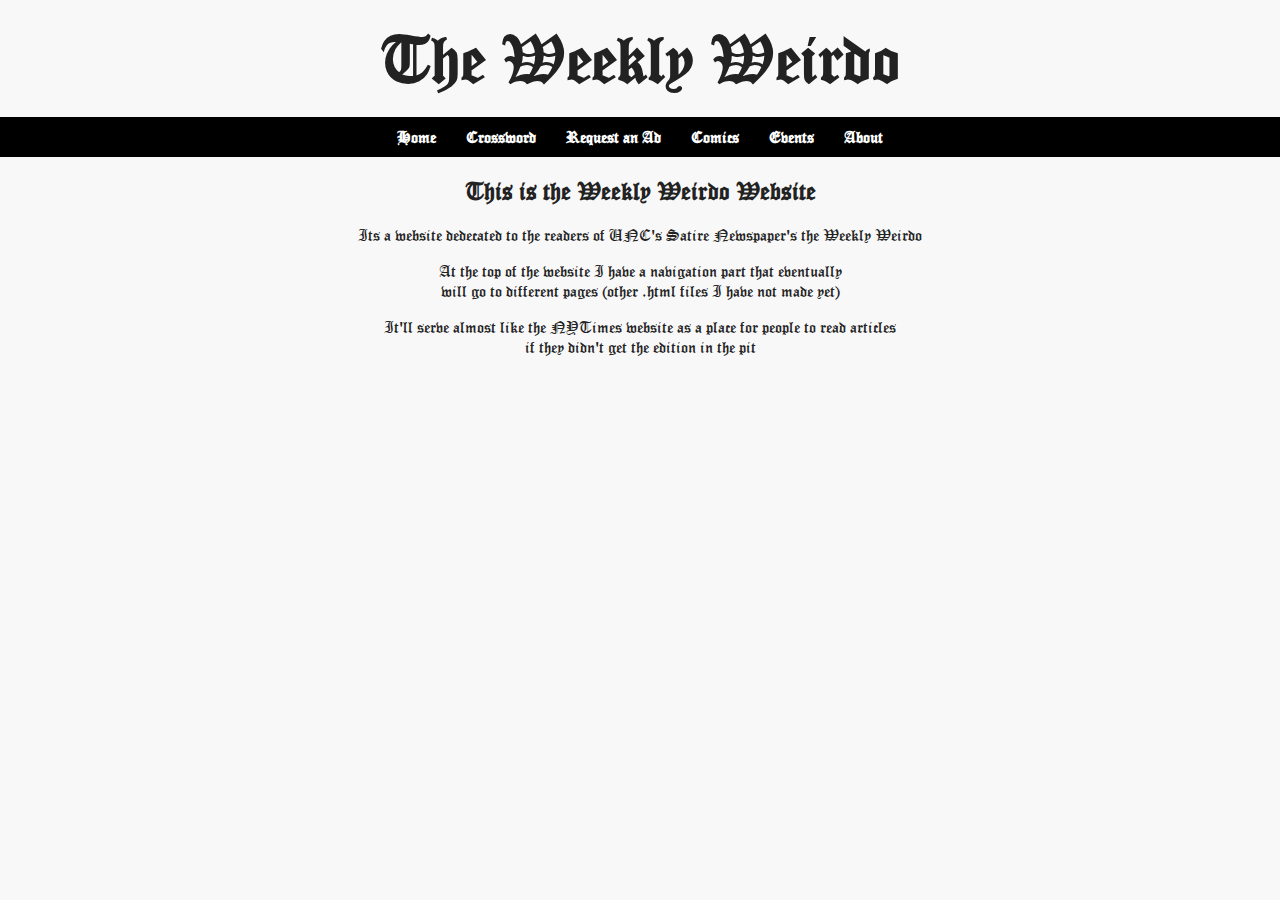
<file: index.html>
<!DOCTYPE html>
<html lang="en">
<head>
<meta charset="UTF-8">
<meta name="viewport" content="width=device-width, initial-scale=1.0">
<title>The Weekly Weirdo</title>
  <link rel="stylesheet" href="style.css">
</head>
<body>

<header>The Weekly Weirdo</header>


<nav>
    <ul>
        <li><a href="index.html">Home</a></li>
        <li><a href="Crossword.html">Crossword</a></li>
        <li><a href="Request.html">Request an Ad</a></li>
        <li><a href="Comics.html">Comics</a></li>
        <li><a href="Events.html">Events</a></li>
        <li><a href="About.html">About</a></li>
    </ul>
</nav>

<h2> This is the Weekly Weirdo Website</h2>
<p> Its a website dedecated to the readers of UNC's Satire Newspaper's the Weekly Weirdo</p>
<p> At the top of the website I have a navigation part that eventually <br> will go to different pages (other .html files I have not made yet)</p>
<p> It'll serve almost like the NYTimes website as a place for people to read articles <br> if they didn't get the edition in the pit</p>
</nav>


</body>
</html>
</file>
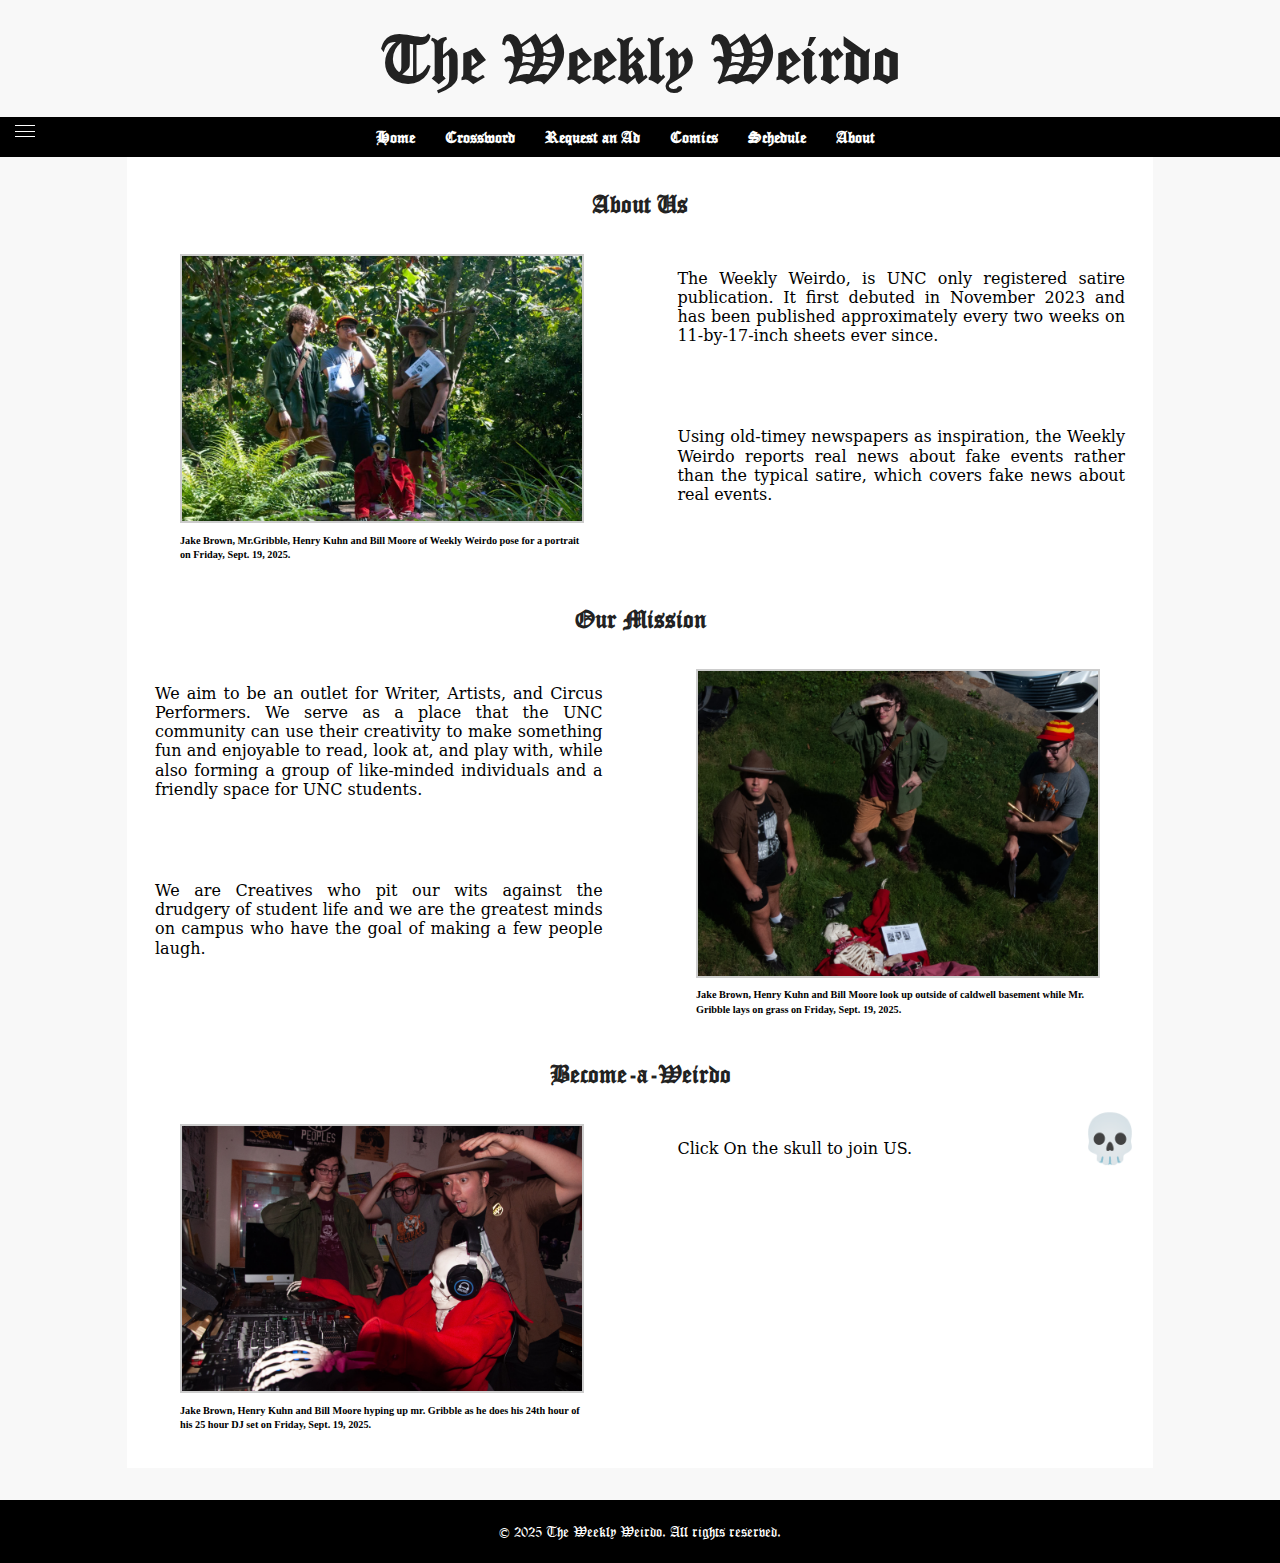
<file: About.html>
<!DOCTYPE html>
<html lang="en">
<head>
<meta charset="UTF-8">
<meta name="viewport" content="width=device-width, initial-scale=1.0">
<title>The Weekly Weirdo</title>
  <link rel="stylesheet" href="style.css">
</head>
<body>

<header>The Weekly Weirdo</header>

<nav>
  <ul>
      <div class="container2" onclick="myFunction(this)">
          <div class="bar1"></div>
          <div class="bar2"></div>
          <div class="bar3"></div>
        </div>
        <script>
          function myFunction(x) {
          x.classList.toggle("change");
          document.getElementById("sideMenu2").classList.toggle("open");
          if (document.getElementById("sideMenu2").classList.toggle("closed")) {
              document.body.style.overflow = 'hidden'; 

           } 
          else {
              document.body.style.overflow = 'auto';
  }
  }
  </script>

      <li><a href="index.html">Home</a></li>
      <li><a href="Crossword.html">Crossword</a></li>
      <li><a href="https://docs.google.com/forms/d/e/1FAIpQLSfTYJj7W2QbF8SId9zNWp8Gpl-v12XVaEs73r4FS7fEeVwH9A/viewform?usp=header">Request an Ad</a></li>
      <li><a href="Comics.html">Comics</a></li>
      <li><a href="Events.html">Schedule</a></li>
      <li><a href="About.html">About</a></li>
      <li> <a href="https://www.instagram.com/weeklyweirdo/?hl=en" class="box"> <img src="instagram1.png" alt="instagram logo" class="instagram"> </a> 
  </ul>
</nav>

<div id="sideMenu2" class="side-menu2">
  <h3> Running Series:</h3>
  <a href="#">Birdworld</a>
  <a href="#"> Running Issue 2</a>
  <a href="#">More</a>
  <h3> Archive of Older <br> issues:</h3>
  <a href="#">Articles</a>
  <a href="#">Comics</a>
  <h3> Weekly Weirdo <br> presents: </h3>
  <a href="#">Audiobooks</a>
  <a href="#">Sound Scapes</a>
  <a href="https://www.youtube.com/@WeeklyWeirdo">Youtube</a>
</div>

<main class="page-grid">
  <section class="About">
    <h2>About Us</h2>
    <div class="About-inner">
      <figure class="about-image">
        <img src="About.jpg" alt="Piedudes Pic">
        <figcaption> <h1>Jake Brown, Mr.Gribble, Henry Kuhn and
          Bill Moore of Weekly Weirdo pose for a 
         portrait on Friday, Sept. 19, 2025. </h1></figcaption>
      </figure>
      <div class="About-text">
        <article>
          <p>The Weekly Weirdo, is UNC only registered satire publication. It  
            first debuted in November 2023 and has been published 
            approximately every two weeks on 11-by-17-inch sheets ever since.</p>
        </article>
        <article>
          <p>Using old-timey newspapers as inspiration, 
            the Weekly Weirdo reports real news about fake events
             rather than the typical satire, which covers fake news about real events. </p>
        </article>
          </div>
         
      </div>
      <h2>Our Mission</h2>
      <div class="OurMission">
        <div class="About-text">
      <article>
          <p> We aim to be an outlet for Writer, Artists, and Circus Performers. 
            We serve as a place that the UNC community can use their creativity to 
            make something fun and enjoyable to read, look at, and play with, while also forming a group of
            like-minded individuals and a friendly space for UNC students.
          </p>
      </article>
      <article>
        <p> We are Creatives who pit our wits against 
          the drudgery of student life and we are the greatest minds on campus 
          who have the goal of making a few people laugh. </p>
    </article>
    </div>
      <figure class="About-image">
        <img src="About2.jpg" alt="Piedudes looking up">
        <figcaption> <h1>Jake Brown, Henry Kuhn and
          Bill Moore look up outside of caldwell basement
          while Mr. Gribble lays on grass on Friday, Sept. 19, 2025. </h1></figcaption>
      </figure>
      </div> 
      <h2>Become-a-Weirdo</h2>
      <div class="Become-a-Weirdo">
        <figure class="About-image">
          <img src="About3.jpg" alt="Piedudes looking up">
          <figcaption> <h1>Jake Brown, Henry Kuhn and
            Bill Moore hyping up mr. Gribble as he does his
            24th hour of his 25 hour DJ set on Friday, Sept. 19, 2025. </h1></figcaption>
        </figure>
        <article>
          <p>Click On the skull to join US. </p>
      </article>
      <div class="image-container">
          
        <a href="https://docs.google.com/forms/d/e/1FAIpQLSfihKAyZlwnilDAZxqCvYcSiWkKWeKXrCKlj-CTYMh9L3qsQg/viewform" target="_blank" class="skull-button">
          💀
        </a>
      </div>
        
      </div>
  </section>
</main>

<footer>
  <p>&copy; 2025 The Weekly Weirdo. All rights reserved.</p>
</footer>
</body>
</html>
</file>
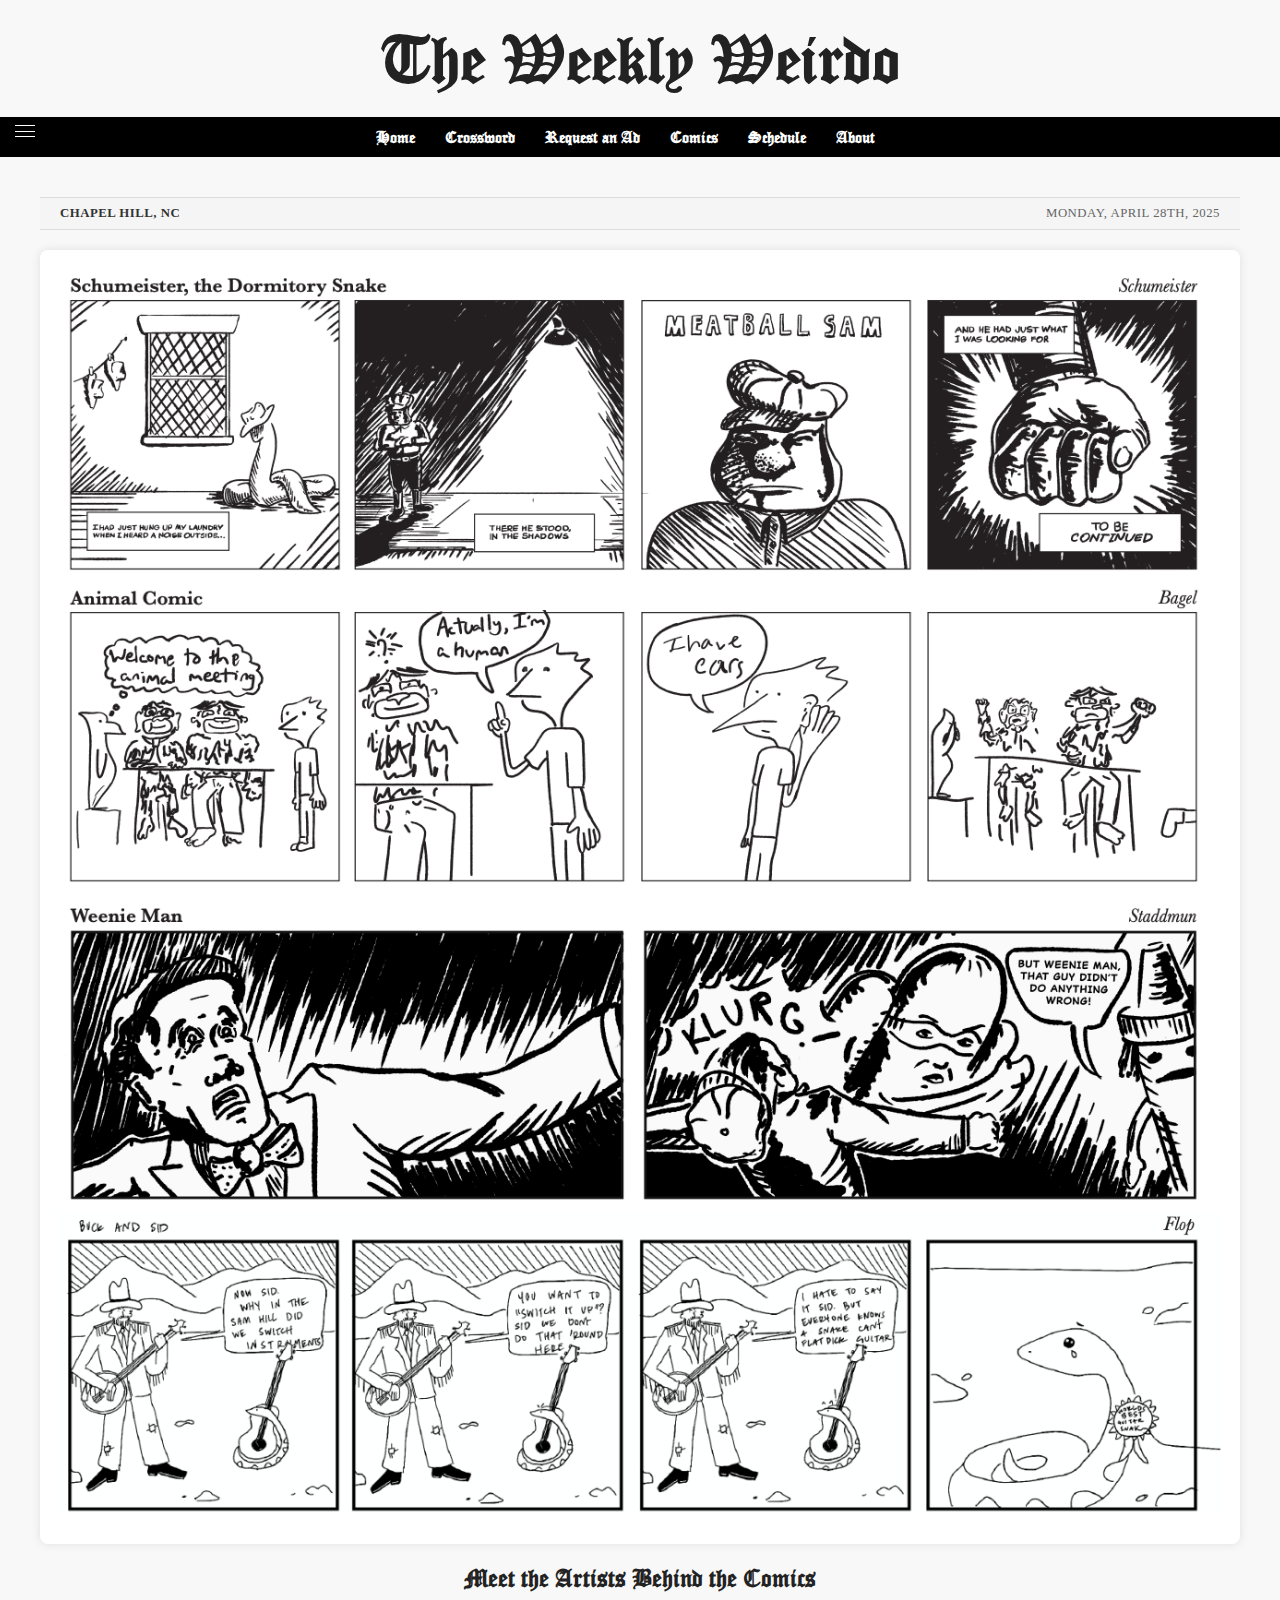
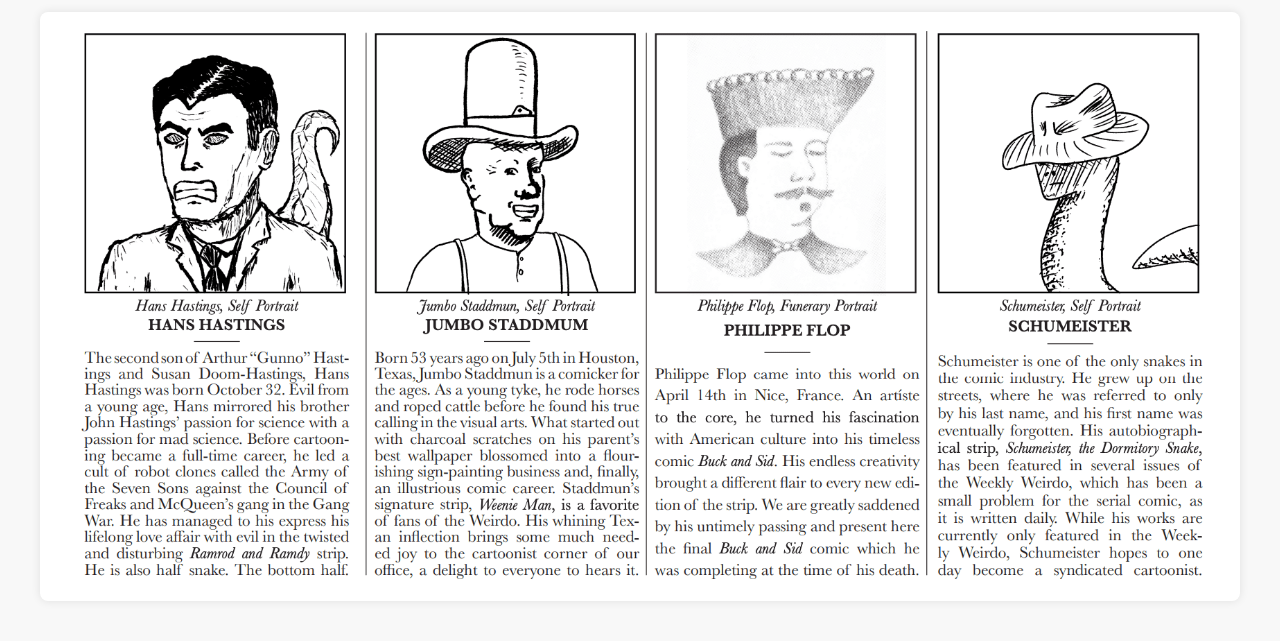
<file: Comics.html>
<!DOCTYPE html>
<html lang="en">
<head>
<meta charset="UTF-8">
<meta name="viewport" content="width=device-width, initial-scale=1.0">
<title>The Weekly Weirdo</title>
  <link rel="stylesheet" href="style.css">
</head>
<body>

<header>The Weekly Weirdo</header>

<nav>
    <ul>
        <div class="container2" onclick="myFunction(this)">
            <div class="bar1"></div>
            <div class="bar2"></div>
            <div class="bar3"></div>
          </div>
          <script>
            function myFunction(x) {
            x.classList.toggle("change");
            document.getElementById("sideMenu2").classList.toggle("open");
            if (document.getElementById("sideMenu2").classList.toggle("closed")) {
                document.body.style.overflow = 'hidden'; 

             } 
            else {
                document.body.style.overflow = 'auto';
    }
    }
    </script>
  
        <li><a href="index.html">Home</a></li>
        <li><a href="Crossword.html">Crossword</a></li>
        <li><a href="Request.html">Request an Ad</a></li>
        <li><a href="Comics.html">Comics</a></li>
        <li><a href="Events.html">Schedule</a></li>
        <li><a href="About.html">About</a></li>
        <li> <a href="https://www.instagram.com/weeklyweirdo/?hl=en" class="box"> <img src="instagram1.png" alt="instagram logo" class="instagram"> </a> 
    </ul>
</nav>

<div id="sideMenu2" class="side-menu2">
    <h3> Running Series:</h3>
    <a href="#">Birdworld</a>
    <a href="#"> Running Issue 2</a>
    <a href="#">More</a>
    <h3> Archive of Older <br> issues:</h3>
    <a href="#">Articles</a>
    <a href="#">Comics</a>
    <h3> Weekly Weirdo <br> presents: </h3>
    <a href="#">Audiobooks</a>
    <a href="#">Sound Scapes</a>
    <a href="https://www.youtube.com/@WeeklyWeirdo">Youtube</a>
  </div>
<section class="comics">
    <div class="location-date-bar">
        <span class="location">Chapel Hill, NC</span>
        <span class="date">Monday, April 28th, 2025</span>
    </div>
    <div class="comic">
        <img src="Comic2.5.png" alt="Weekly Weirdo Pic">
    </div>
    <div class="article">
        <h2> Meet the Artists Behind the Comics</h2>
    </div>
    <div class="comic">
        <img src="Comic1.png" alt="Weekly Weirdo Pic">
    </div>
</section>

</body>
</html>
</file>
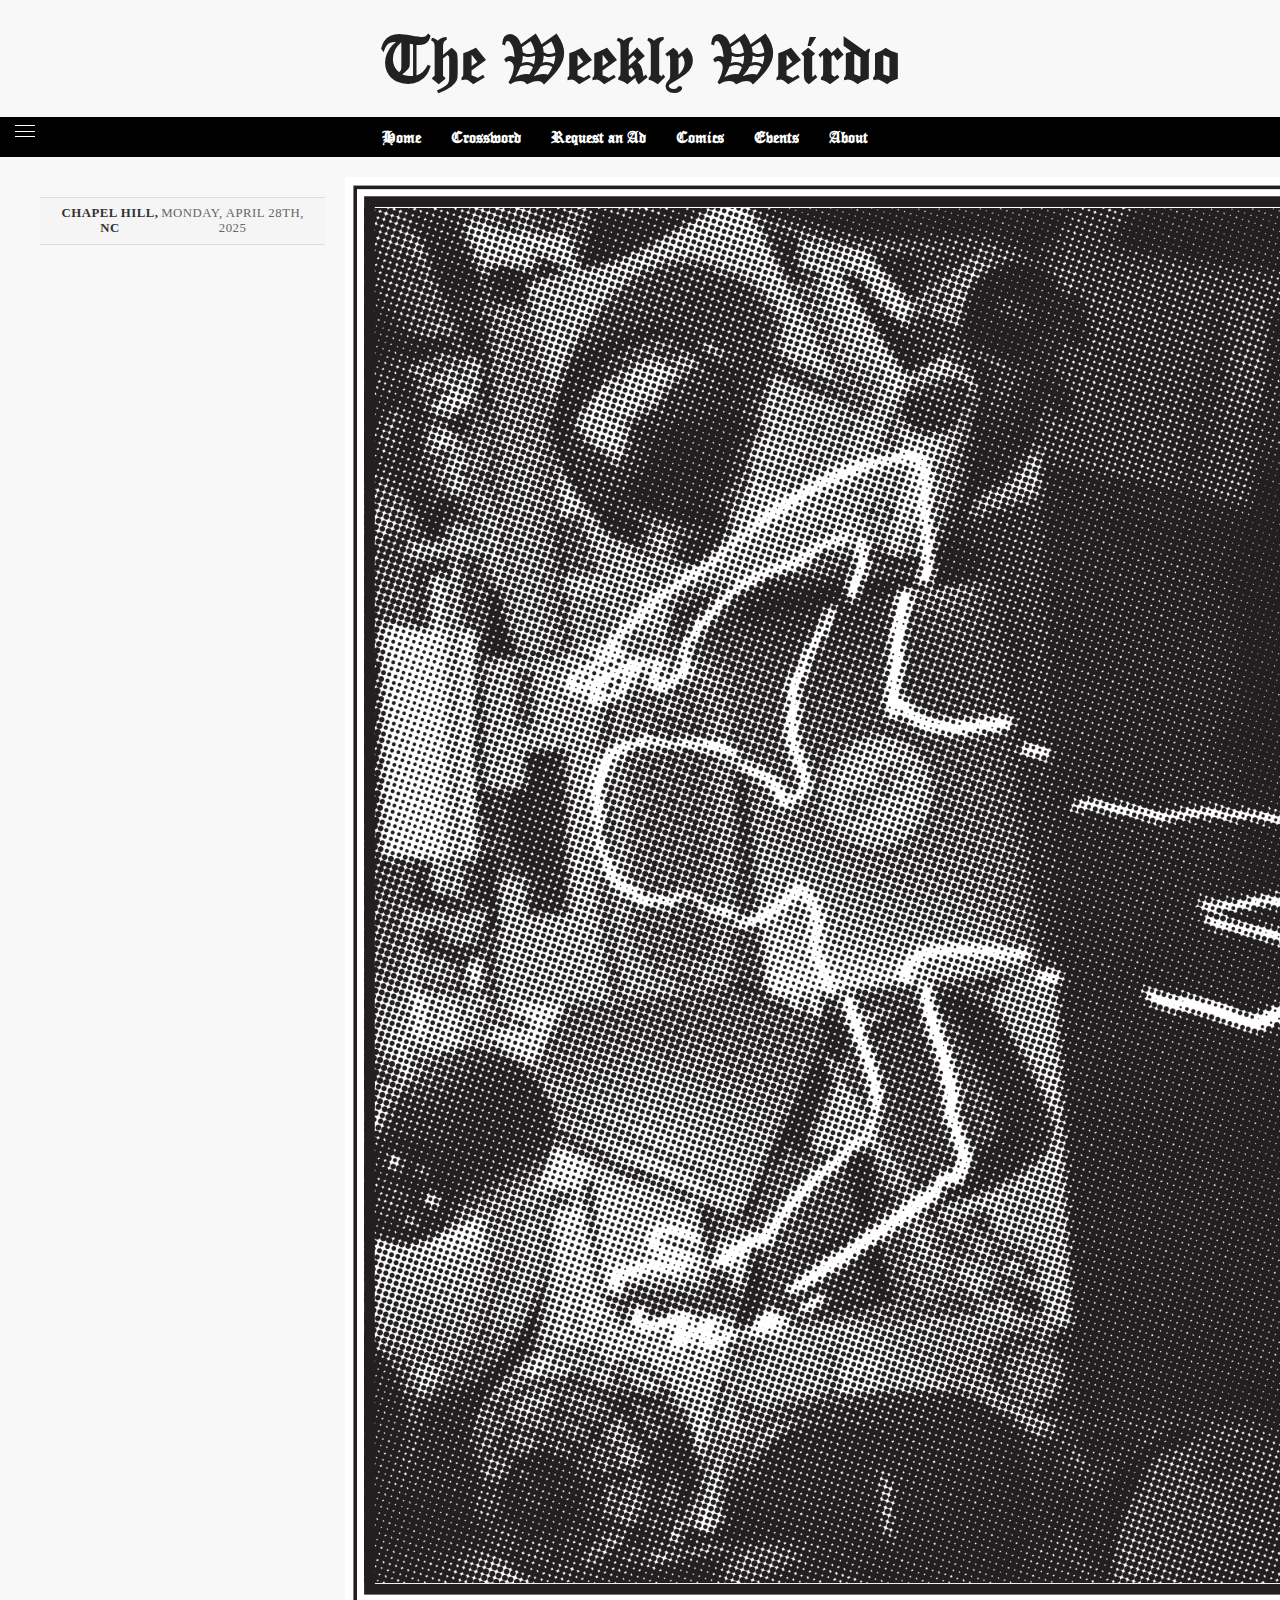
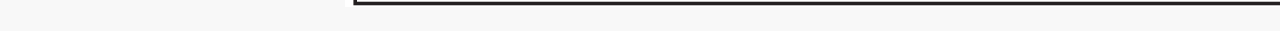
<file: ContactUS.html>
<!DOCTYPE html>
<html lang="en">
<head>
<meta charset="UTF-8">
<meta name="viewport" content="width=device-width, initial-scale=1.0">
<title>The Weekly Weirdo</title>
  <link rel="stylesheet" href="style.css">
</head>
<body>

<header>The Weekly Weirdo</header>

<nav>
    <ul>
        <div class="container2" onclick="myFunction(this)">
            <div class="bar1"></div>
            <div class="bar2"></div>
            <div class="bar3"></div>
          </div>
          <script>
            function myFunction(x) {
            x.classList.toggle("change");
            document.getElementById("sideMenu2").classList.toggle("open");
            if (document.getElementById("sideMenu2").classList.toggle("closed")) {
                document.body.style.overflow = 'hidden'; 

             } 
            else {
                document.body.style.overflow = 'auto';
    }
    }
    </script>
  
        <li><a href="index.html">Home</a></li>
        <li><a href="Crossword.html">Crossword</a></li>
        <li><a href="Request.html">Request an Ad</a></li>
        <li><a href="Comics.html">Comics</a></li>
        <li><a href="Events.html">Events</a></li>
        <li><a href="About.html">About</a></li>
        <li> <a href="https://www.instagram.com/weeklyweirdo/?hl=en" class="box"> <img src="instagram1.png" alt="instagram logo" class="instagram"> </a> 
    </ul>
</nav>

<div id="sideMenu2" class="side-menu2">
    <h3> Running Series:</h3>
    <a href="#">Birdworld</a>
    <a href="#"> Running Issue 2</a>
    <a href="#">More</a>
    <h3> Archive of Older <br> issues:</h3>
    <a href="#">Articles</a>
    <a href="#">Comics</a>
    <h3> Weekly Weirdo <br> presents: </h3>
    <a href="#">Audiobooks</a>
    <a href="#">Sound Scapes</a>
    <a href="https://www.youtube.com/@WeeklyWeirdo">Youtube</a>
  </div>

<section class="articles">
    <div class="location-date-bar">
        <span class="location">Chapel Hill, NC</span>
        <span class="date">Monday, April 28th, 2025</span>
    </div>
    <div class="article">
        <img src="WeeklyWeirdo.jpg" alt="Weekly Weirdo Pic">
    </div>
    <div class="article">
        <h2></h2>
        <p> </p>
        <p><strong></strong></p>
    </div>
    </div>
    </div>
</section>

</body>
</html>
</file>
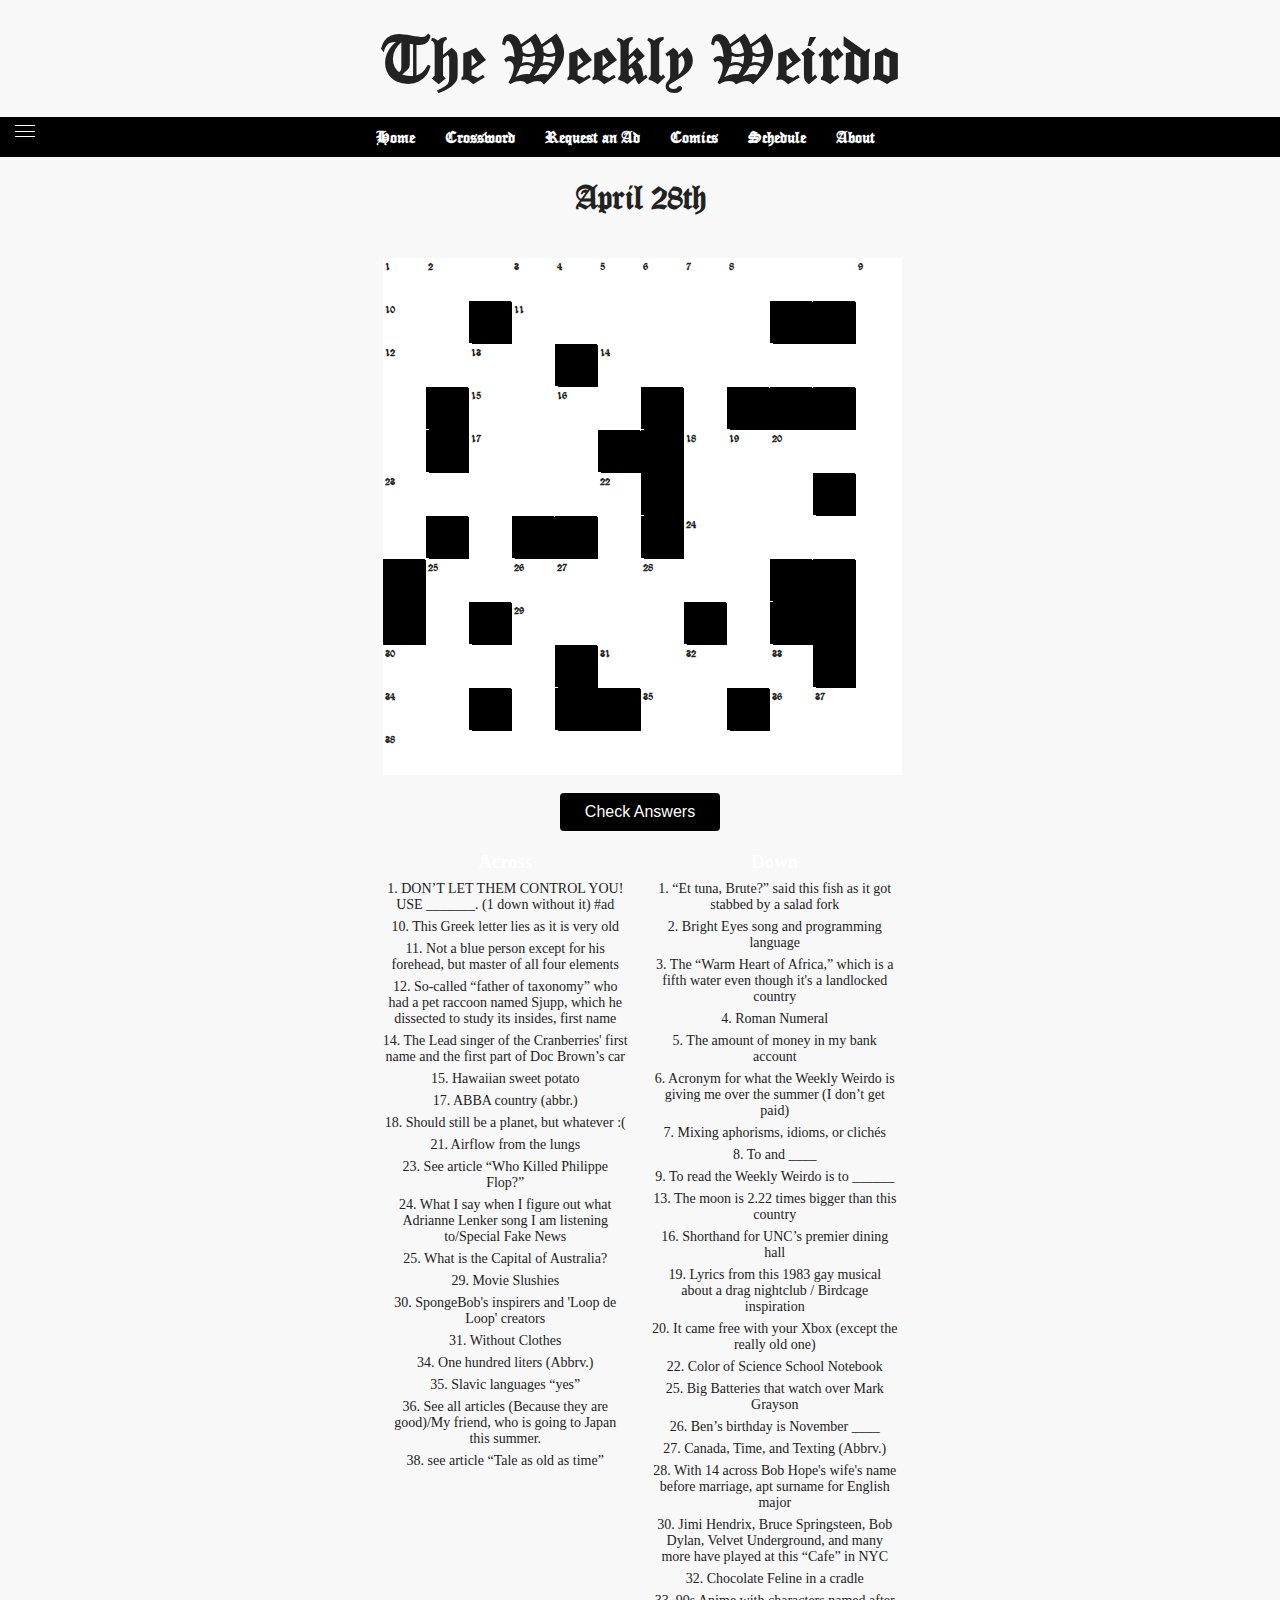
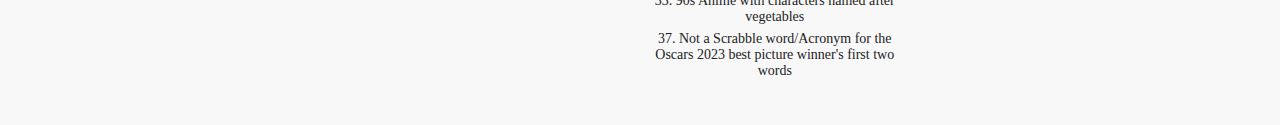
<file: Crossword.html>
<!DOCTYPE html>
<html lang="en">
<head>
<meta charset="UTF-8">
<meta name="viewport" content="width=device-width, initial-scale=1.0">
<title>The Weekly Weirdo</title>
  <link rel="stylesheet" href="style.css">
</head>
<body>

<header>The Weekly Weirdo</header>

<nav>
    <ul>
        <div class="container2" onclick="myFunction(this)">
            <div class="bar1"></div>
            <div class="bar2"></div>
            <div class="bar3"></div>
          </div>
          <script>
            function myFunction(x) {
            x.classList.toggle("change");
            document.getElementById("sideMenu2").classList.toggle("open");
            if (document.getElementById("sideMenu2").classList.toggle("closed")) {
                document.body.style.overflow = 'hidden'; 

             } 
            else {
                document.body.style.overflow = 'auto';
    }
    }
    </script>
  
        <li><a href="index.html">Home</a></li>
        <li><a href="Crossword.html">Crossword</a></li>
        <li><a href="https://docs.google.com/forms/d/e/1FAIpQLSfTYJj7W2QbF8SId9zNWp8Gpl-v12XVaEs73r4FS7fEeVwH9A/viewform?usp=header">Request an Ad</a></li>
        <li><a href="Comics.html">Comics</a></li>
        <li><a href="Events.html">Schedule</a></li>
        <li><a href="About.html">About</a></li>
        <li> <a href="https://www.instagram.com/weeklyweirdo/?hl=en" class="box"> <img src="instagram1.png" alt="instagram logo" class="instagram"> </a> 
    </ul>
</nav>

<div id="sideMenu2" class="side-menu2">
    <h3> Running Series:</h3>
    <a href="#">Birdworld</a>
    <a href="#"> Running Issue 2</a>
    <a href="#">More</a>
    <h3> Archive of Older <br> issues:</h3>
    <a href="#">Articles</a>
    <a href="#">Comics</a>
    <h3> Weekly Weirdo <br> presents: </h3>
    <a href="#">Audiobooks</a>
    <a href="#">Sound Scapes</a>
    <a href="https://www.youtube.com/@WeeklyWeirdo">Youtube</a>
  </div>
<h1>April 28th</h1>
<div id="crossword-wrapper">
<div id="crossword"> </div>
    <script src="your-crossword-script.js"></script>
</div>


</body>
</html>
</file>
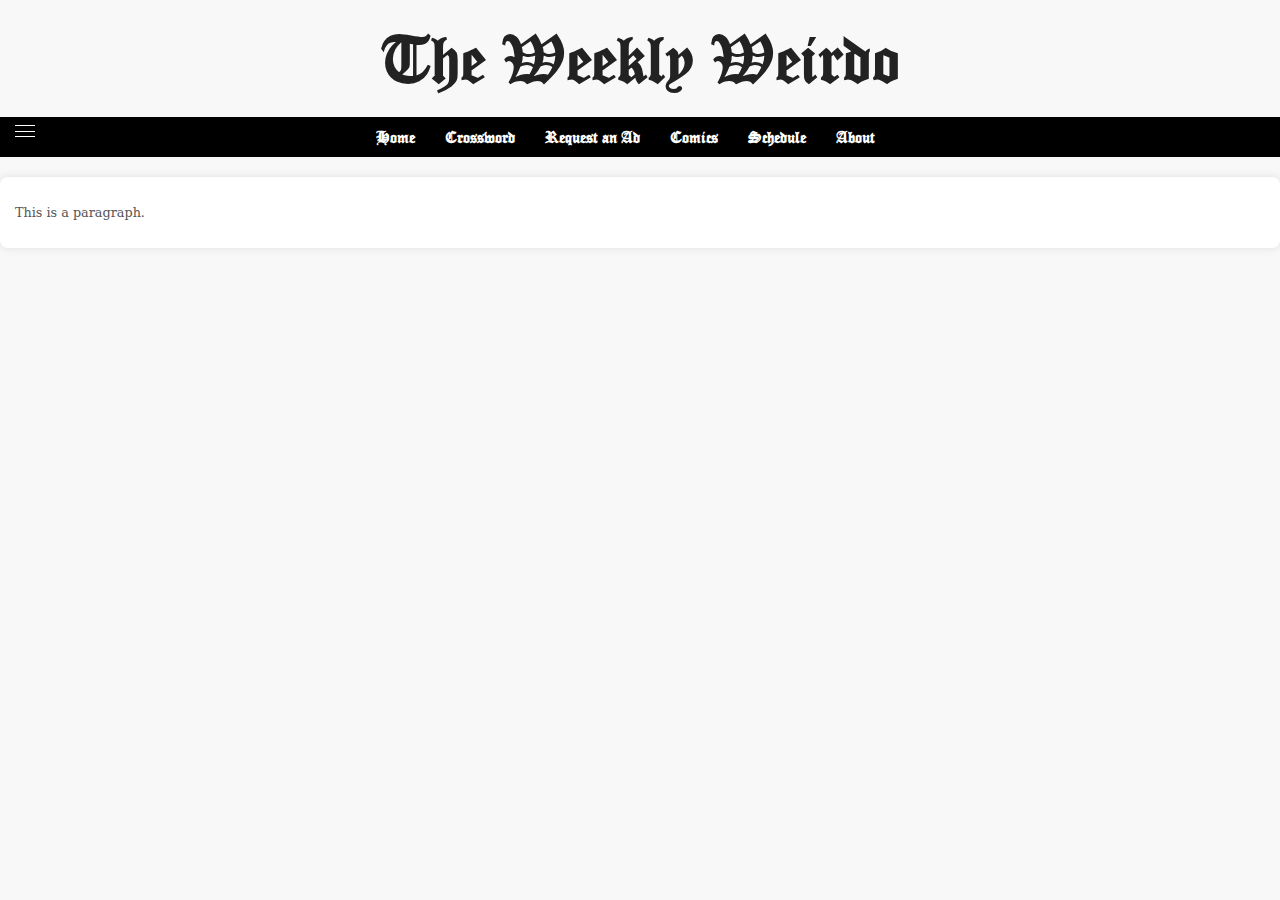
<file: Events.html>
<!DOCTYPE html>
<html lang="en">
<head>
<meta charset="UTF-8">
<meta name="viewport" content="width=device-width, initial-scale=1.0">
<title>The Weekly Weirdo</title>
  <link rel="stylesheet" href="style.css">
</head>
<body>

<header>The Weekly Weirdo</header>

<nav>
    <ul>
        <div class="container2" onclick="myFunction(this)">
            <div class="bar1"></div>
            <div class="bar2"></div>
            <div class="bar3"></div>
          </div>
          <script>
            function myFunction(x) {
            x.classList.toggle("change");
            document.getElementById("sideMenu2").classList.toggle("open");
            if (document.getElementById("sideMenu2").classList.toggle("closed")) {
                document.body.style.overflow = 'hidden'; 

             } 
            else {
                document.body.style.overflow = 'auto';
    }
    }
    </script>
  
        <li><a href="index.html">Home</a></li>
        <li><a href="Crossword.html">Crossword</a></li>
        <li><a href="https://docs.google.com/forms/d/e/1FAIpQLSfTYJj7W2QbF8SId9zNWp8Gpl-v12XVaEs73r4FS7fEeVwH9A/viewform?usp=header">Request an Ad</a></li>
        <li><a href="Comics.html">Comics</a></li>
        <li><a href="Events.html">Schedule</a></li>
        <li><a href="About.html">About</a></li>
        <li> <a href="https://www.instagram.com/weeklyweirdo/?hl=en" class="box"> <img src="instagram1.png" alt="instagram logo" class="instagram"> </a> 
    </ul>
</nav>

<div id="sideMenu2" class="side-menu2">
    <h3> Running Series:</h3>
    <a href="#">Birdworld</a>
    <a href="#"> Running Issue 2</a>
    <a href="#">More</a>
    <h3> Archive of Older <br> issues:</h3>
    <a href="#">Articles</a>
    <a href="#">Comics</a>
    <h3> Weekly Weirdo <br> presents: </h3>
    <a href="#">Audiobooks</a>
    <a href="#">Sound Scapes</a>
    <a href="https://www.youtube.com/@WeeklyWeirdo">Youtube</a>
  </div>
    <div class="article">
        <h2></h2>
        <p> </p>
        <p><strong></strong></p>
    </div>
    </div>
    <section>
      <article class="info">
      <p class="text">This is a paragraph.</p>
      </article>
      </section>
    </div>
</section>

</body>
</html>
</file>
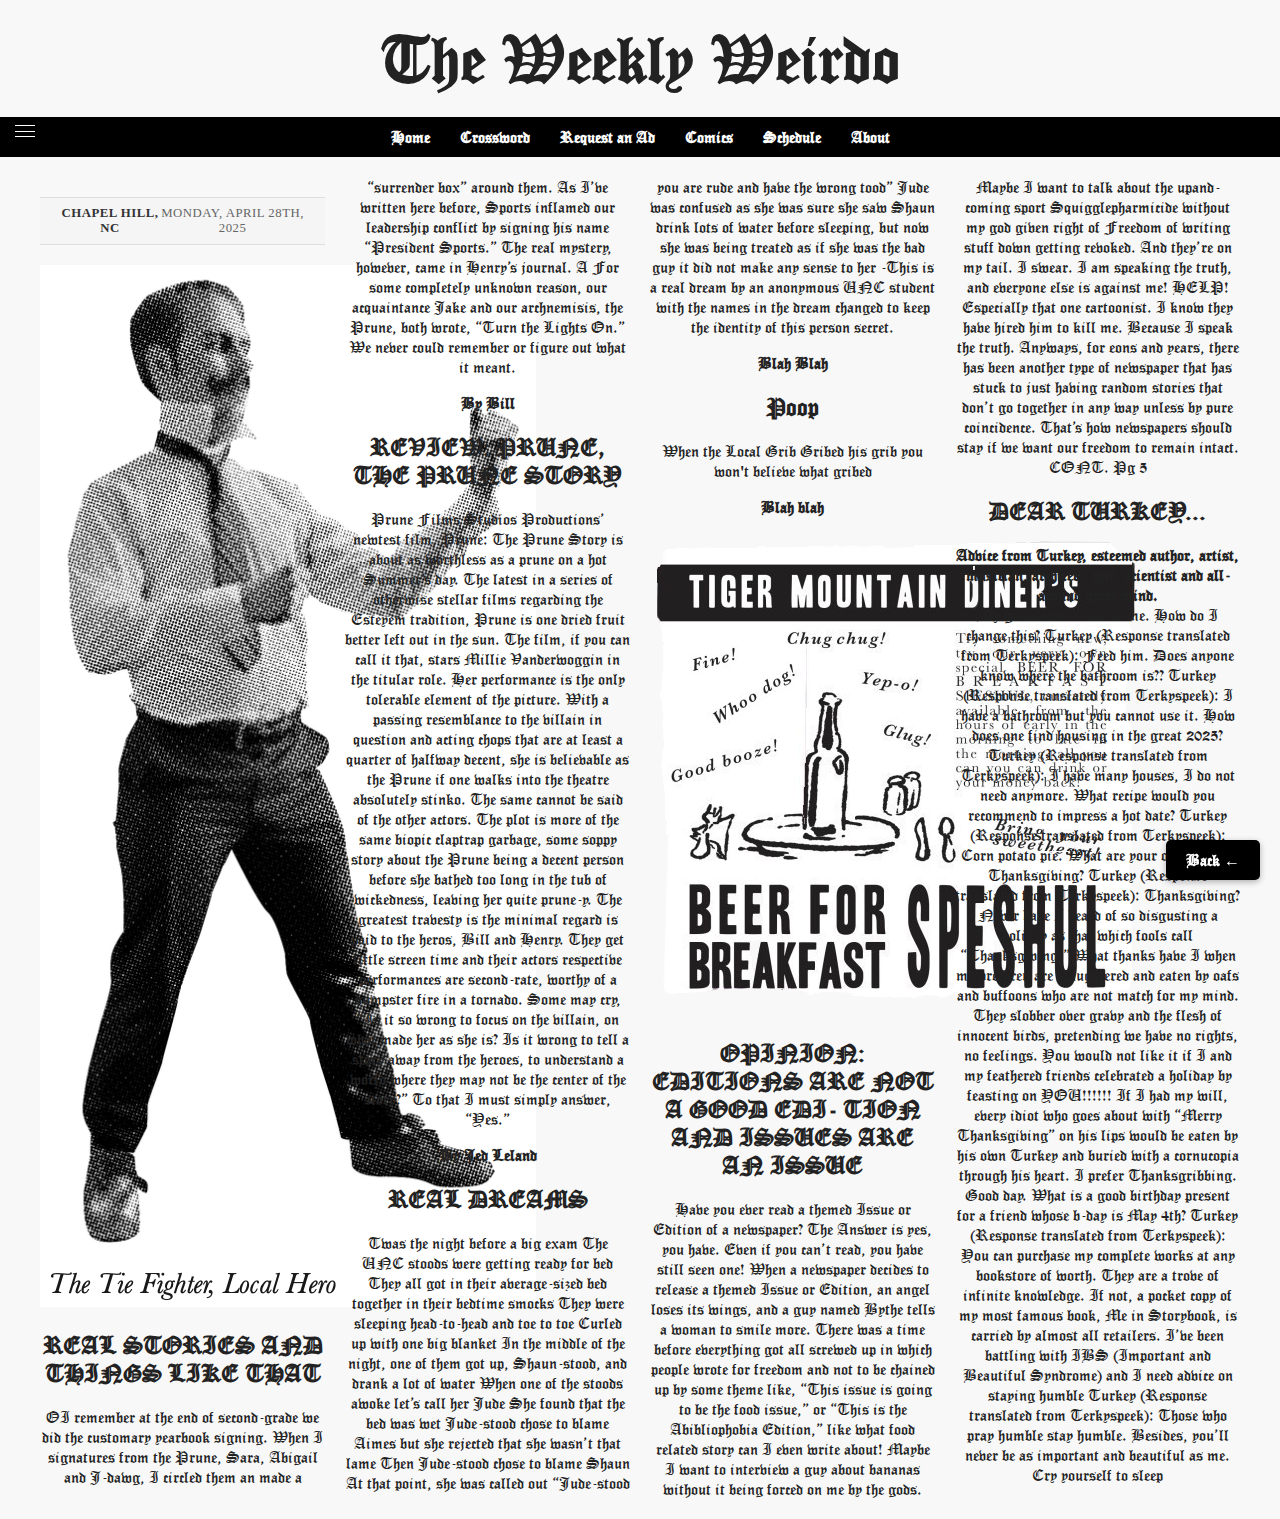
<file: index2.html>
<!DOCTYPE html>
<html lang="en">
<head>
<meta charset="UTF-8">
<meta name="viewport" content="width=device-width, initial-scale=1.0">
<title>The Weekly Weirdo</title>
  <link rel="stylesheet" href="style.css">
</head>
<body>

<header>The Weekly Weirdo</header>

<nav>
    <ul>
        <li>
        <div class="container2" onclick="myFunction(this)">
            <div class="bar1"></div>
            <div class="bar2"></div>
            <div class="bar3"></div>
          </div>
          <script>
            function myFunction(x) {
            x.classList.toggle("change");
            document.getElementById("sideMenu2").classList.toggle("open");
            if (document.getElementById("sideMenu2").classList.toggle("closed")) {
                document.body.style.overflow = 'hidden'; 

             } 
            else {
                document.body.style.overflow = 'auto';
    }
    }
    </script>
    </li>
  
        <li><a href="index.html">Home</a></li>
        <li><a href="Crossword.html">Crossword</a></li>
        <li><a href="Request.html">Request an Ad</a></li>
        <li><a href="Comics.html">Comics</a></li>
        <li><a href="Events.html">Schedule</a></li>
        <li><a href="About.html">About</a></li>
        <li> <a href="https://www.instagram.com/weeklyweirdo/?hl=en" class="box"> <img src="instagram1.png" alt="instagram logo" class="instagram"> </a> 
    </ul>
</nav>

<div id="sideMenu2" class="side-menu2">
    <h3> Running Series:</h3>
    <a href="#">Birdworld</a>
    <a href="#"> Running Issue 2</a>
    <a href="#">More</a>
    <h3> Archive of Older <br> issues:</h3>
    <a href="#">Articles</a>
    <a href="#">Comics</a>
    <h3> Weekly Weirdo <br> presents: </h3>
    <a href="#">Audiobooks</a>
    <a href="#">Sound Scapes</a>
    <a href="https://www.youtube.com/@WeeklyWeirdo">Youtube</a>
  </div>

<section class="articles">
    <div class="location-date-bar">
        <span class="location">Chapel Hill, NC</span>
        <span class="date">Monday, April 28th, 2025</span>
    </div>
    <div class="article">
        <img src="Hello.png" alt="Weekly Weirdo Pic">
    </div>
    <div class="article">
        <h2>REAL STORIES
            AND THINGS LIKE THAT</h2>
        <p>OI remember at the end of second-grade we did the customary yearbook signing. When I signatures from
            the Prune, Sara, Abigail and J-dawg, I
            circled them an made a “surrender box”
            around them. As I’ve written here before,
            Sports inflamed our leadership conflict
            by signing his name “President Sports.”
            The real mystery, however, came in Henry’s journal. A For some completely unknown reason, our acquaintance Jake and
            our archnemisis, the Prune, both wrote,
            “Turn the Lights On.” We never could
            remember or figure out what it meant. </p>
        <p><strong>By Bill</strong></p>
    </div>
    <div class="article">
        <h2>REVIEW: PRUNE, THE
            PRUNE STORY</h2>
        <p>Prune Films Studios Productions’
            newtest film, Prune: The Prune Story is
            about as worthless as a prune on a
            hot Summer’s day. The latest in a series of otherwise stellar films regarding the Esteyem tradition, Prune is one
            dried fruit better left out in the sun.
            The film, if you can call it that,
            stars Millie Vanderwoggin in the titular role. Her performance is the only
            tolerable element of the picture. With
            a passing resemblance to the villain in
            question and acting chops that are at
            least a quarter of halfway decent, she
            is believable as the Prune if one walks
            into the theatre absolutely stinko. The
            same cannot be said of the other actors.
            The plot is more of the same biopic
            claptrap garbage, some soppy story about
            the Prune being a decent person before
            she bathed too long in the tub of wickedness, leaving her quite prune-y. The
            greatest travesty is the minimal regard is
            paid to the heros, Bill and Henry. They
            get little screen time and their actors respective performances are second-rate,
            worthy of a dumpster fire in a tornado.
            Some may cry, “Is it so wrong to focus
            on the villain, on what made her as she
            is? Is it wrong to tell a story away from
            the heroes, to understand a world where
            they may not be the center of the story?” To that I must simply answer, “Yes.”</p>
        <p><strong>By Jed Leland</strong></p>
    </div>
    <div class="article">
        <h2>REAL DREAMS</h2>
        <p>Twas the night before a big exam
            The UNC stoods were getting ready for
            bed
            They all got in their average-sized bed
            together in their bedtime smocks
            They were sleeping head-to-head and
            toe to toe
            Curled up with one big blanket
            In the middle of the night, one of them
            got up, Shaun-stood, and drank a lot
            of water
            When one of the stoods awoke let’s call
            her Jude
            She found that the bed was wet
            Jude-stood chose to blame Aimes
            but she rejected that she wasn’t that
            lame
            Then Jude-stood chose to blame Shaun
            At that point, she was called out
            “Jude-stood you are rude and have the
            wrong tood”
            Jude was confused as she was sure she
            saw Shaun drink lots of water before
            sleeping, but now she was being
            treated as if she was the bad guy it
            did not make any sense to her
            -This is a real dream by an anonymous UNC student with the names
            in the dream changed to keep
            the identity of this person secret.</p>
        <p><strong>Blah Blah</strong></p>
    </div>
    <div class="article">
        <h2>Poop</h2>
        <p>When the Local Grib Gribed his grib you won't believe what gribed</p>
        <p><strong>Blah blah</strong></p>
    </div>
    <div class="article">
        <img src="ABC.jpg" alt="Weekly Weirdo Pic B">
    </div>
    <div class="article">
        <h2> OPINION: EDITIONS
            ARE NOT A GOOD EDI- TION AND ISSUES
            ARE AN ISSUE</h2>
            <p> Have you ever read a themed Issue or Edition of a newspaper? The
                Answer is yes, you have. Even if you
                can’t read, you have still seen one!
                When a newspaper decides to release
                a themed Issue or Edition, an angel loses
                its wings, and a guy named Bythe tells
                a woman to smile more. There was a
                time before everything got all screwed
                up in which people wrote for freedom
                and not to be chained up by some theme
                like, “This issue is going to be the food
                issue,” or “This is the Abibliophobia
                Edition,” like what food related story
                can I even write about! Maybe I want
                to interview a guy about bananas without it being forced on me by the gods.
                Maybe I want to talk about the upand-coming sport Squigglepharmicide
                without my god given right of Freedom
                of writing stuff down getting revoked.
                And they’re on my tail. I swear. I am
                speaking the truth, and everyone else is
                against me! HELP! Especially that one
                cartoonist. I know they have hired him
                to kill me. Because I speak the truth.
                Anyways, for eons and years, there
                has been another type of newspaper
                that has stuck to just having random
                stories that don’t go together in any way
                unless by pure coincidence. That’s how
                newspapers should stay if we want our
                freedom to remain intact. CONT. Pg 5</p>
    </div>
    <div class="article">
        <h2> DEAR TURKEY...</h2>
            <p> <b>Advice from Turkey, esteemed author, artist, musician, architect, chef, scientist
                and all-around great mind.</b>
                <br>
                
                My gecko won’t talk to me. How do I change this?
                Turkey (Response translated from Terkyspeek): Feed him.
                Does anyone know where the bathroom is??
                Turkey (Response translated from Terkyspeek): I have
                a bathroom but you cannot use it.
                How does one find housing in the great 2025?
                Turkey (Response translated
                from Terkyspeek): I have many
                houses, I do not need anymore.
                What recipe would you recommend to impress a hot date?
                Turkey (Response translated
                from Terkyspeek): Corn potato pie.
                What are your opinions on Thanksgiving?
                Turkey (Response translated from
                Terkyspeek): Thanksgiving? Never
                have I heard of so disgusting a holiday
                as that which fools call “Thanksgiving.”
                What thanks have I when my brethren
                are slaughtered and eaten by oafs and
                buffoons who are not match for my mind.
                They slobber over gravy and the flesh of
                innocent birds, pretending we have no
                rights, no feelings. You would not like it
                if I and my feathered friends celebrated a
                holiday by feasting on YOU!!!!!! If I had
                my will, every idiot who goes about with
                “Merry Thanksgiving” on his lips would
                be eaten by his own Turkey and buried
                with a cornucopia through his heart.
                I prefer Thanksgribbing. Good day.
                What is a good birthday present for
                a friend whose b-day is May 4th?
                Turkey (Response translated
                from Terkyspeek): You can purchase my complete works at any bookstore of worth. They are a trove of infinite knowledge. If not, a pocket copy
                of my most famous book, Me in Storybook, is carried by almost all retailers.
                I’ve been battling with IBS (Important and Beautiful Syndrome)
                and I need advice on staying humble
                Turkey (Response translated
                from Terkyspeek): Those who
                pray humble stay humble. Besides,
                you’ll never be as important and beautiful as me. Cry yourself to sleep</p>
    </div>
</section>

<a href="index.html" class="next-page-btn">Back ←</a>

</body>
</html>
</file>
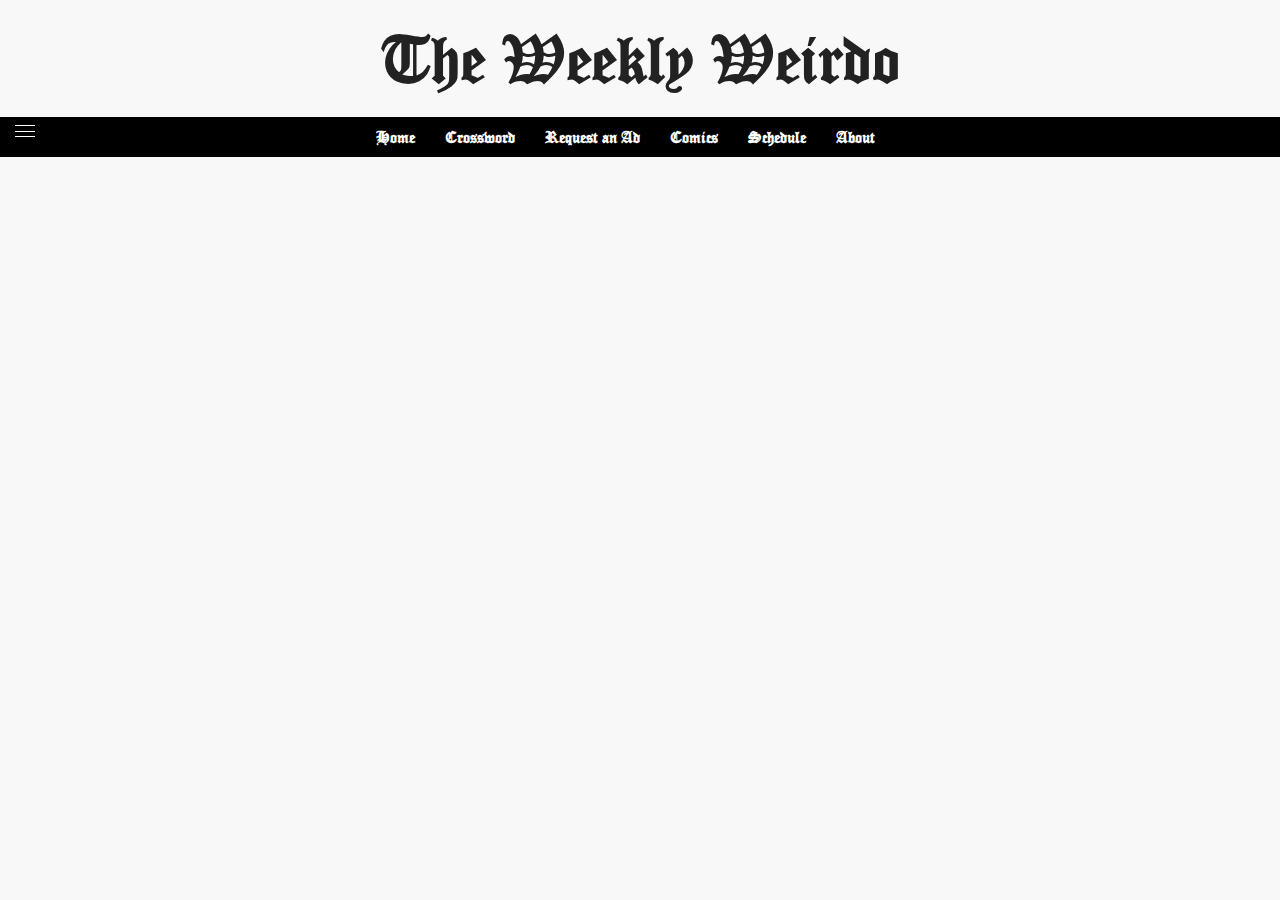
<file: Request.html>
<!DOCTYPE html>
<html lang="en">
<head>
<meta charset="UTF-8">
<meta name="viewport" content="width=device-width, initial-scale=1.0">
<title>The Weekly Weirdo</title>
  <link rel="stylesheet" href="style.css">
</head>
<body>

<header>The Weekly Weirdo</header>

<nav>
  <ul>
      <div class="container2" onclick="myFunction(this)">
          <div class="bar1"></div>
          <div class="bar2"></div>
          <div class="bar3"></div>
        </div>
        <script>
          function myFunction(x) {
          x.classList.toggle("change");
          document.getElementById("sideMenu2").classList.toggle("open");
          if (document.getElementById("sideMenu2").classList.toggle("closed")) {
              document.body.style.overflow = 'hidden'; 

           } 
          else {
              document.body.style.overflow = 'auto';
  }
  }
  </script>

      <li><a href="index.html">Home</a></li>
      <li><a href="Crossword.html">Crossword</a></li>
      <li><a href="https://docs.google.com/forms/d/e/1FAIpQLSfTYJj7W2QbF8SId9zNWp8Gpl-v12XVaEs73r4FS7fEeVwH9A/viewform?usp=header">Request an Ad</a></li>
      <li><a href="Comics.html">Comics</a></li>
      <li><a href="Events.html">Schedule</a></li>
      <li><a href="About.html">About</a></li>
      <li> <a href="https://www.instagram.com/weeklyweirdo/?hl=en" class="box"> <img src="instagram1.png" alt="instagram logo" class="instagram"> </a> 
  </ul>
</nav>

<div id="sideMenu2" class="side-menu2">
  <h3> Running Series:</h3>
  <a href="#">Birdworld</a>
  <a href="#"> Running Issue 2</a>
  <a href="#">More</a>
  <h3> Archive of Older <br> issues:</h3>
  <a href="#">Articles</a>
  <a href="#">Comics</a>
  <h3> Weekly Weirdo <br> presents: </h3>
  <a href="#">Audiobooks</a>
  <a href="#">Sound Scapes</a>
  <a href="https://www.youtube.com/@WeeklyWeirdo">Youtube</a>
</div>

</nav>


</body>
</html>
</file>
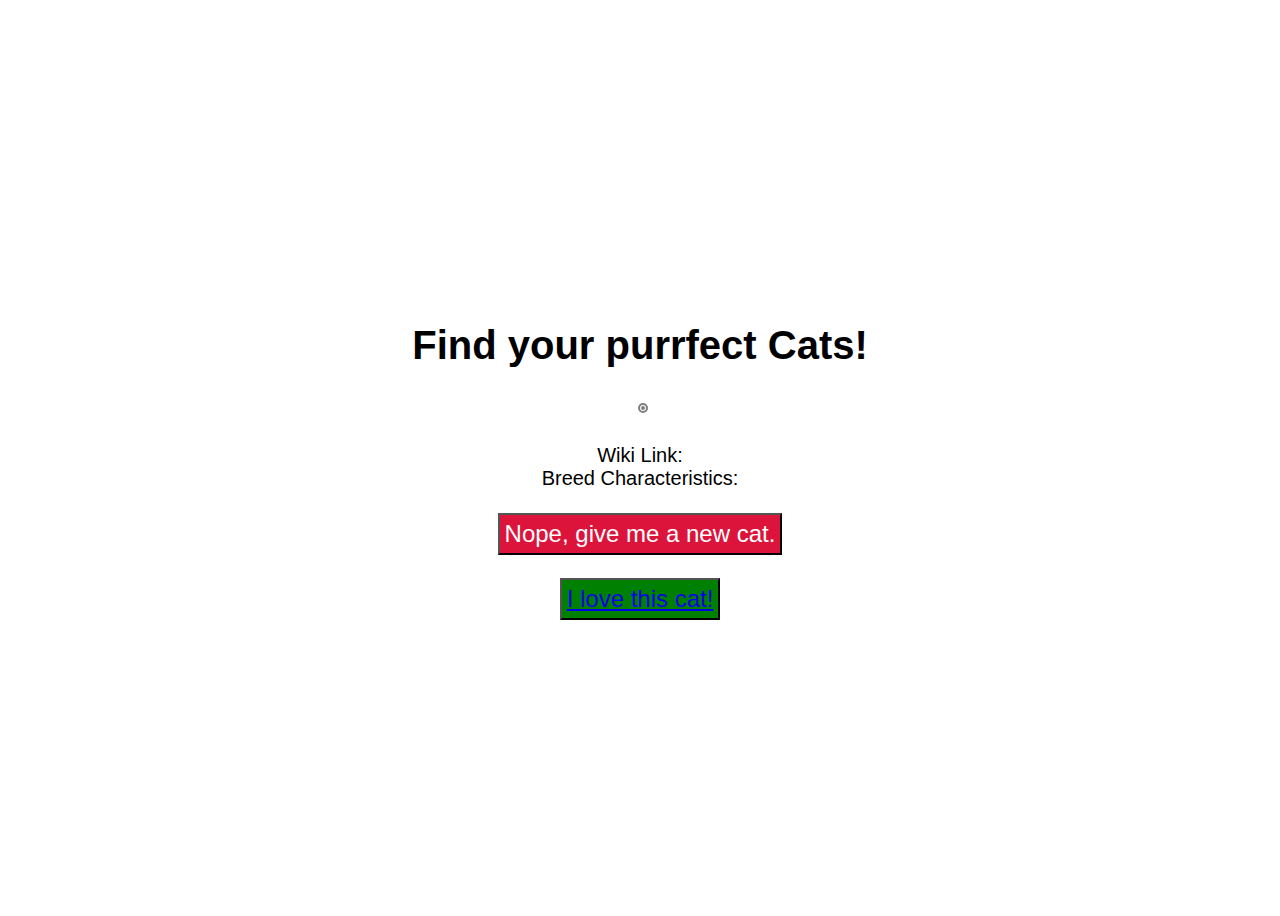
<file: Unused HTML/cat.html>
<!DOCTYPE html>

<html>
    <head>
        <title>Cats!</title>
    <meta charset="utf-8" />
	  <meta http-equiv="X-UA-Compatible" content="IE=edge" />
    <meta name="viewport" content="width=device-width, initial-scale=1.0">

    <style>

/* STYLE NAV BAR */

li a:hover {
    background-color: #DDA6B5;
    color: white;
}  
#cat_image {
    margin: 0% 25% 0%;
    width: 25%;
    border-radius: 10px;
    border: 5px double gray;
}
#cat_information {
    display: grid;
    justify-content: center;
}

* {
    box-sizing: border-box;
}
body {
    display: flex;
    flex-flow: column nowrap;
    align-items: center;
    padding: 2rem;
    place-content: center;
    min-height: 100vh;
    background-color: var(--black);
    color: var(--white);
    text-align: center;
    font-size: 1.25rem;
    font-family: Frutiger, "Frutiger Linotype", Univers, Calibri, "Gill Sans",
      "Gill Sans MT", "Myriad Pro", Myriad, "DejaVu Sans Condensed",
      "Liberation Sans", "Nimbus Sans L", Tahoma, Geneva, "Helvetica Neue",
      Helvetica, Arial, sans-serif;
}
  
p {
    margin: 2rem 0 0;
}
#no_button{
    padding: 5px;
    font-family: Frutiger, "Frutiger Linotype", Univers, Calibri, "Gill Sans",
      "Gill Sans MT", "Myriad Pro", Myriad, "DejaVu Sans Condensed",
      "Liberation Sans", "Nimbus Sans L", Tahoma, Geneva, "Helvetica Neue",
      Helvetica, Arial, sans-serif;
    font-size: 24px;
    background-color: crimson;
    color: white;
}
#yes_button:a{
    color: white;
}
#yes_button{
    padding: 5px;
    font-family: Frutiger, "Frutiger Linotype", Univers, Calibri, "Gill Sans",
      "Gill Sans MT", "Myriad Pro", Myriad, "DejaVu Sans Condensed",
      "Liberation Sans", "Nimbus Sans L", Tahoma, Geneva, "Helvetica Neue",
      Helvetica, Arial, sans-serif;
    font-size: 24px;
    background-color: green;
    color: white;
    text-decoration: none;
}

    </style>

	  <script>
const url = `https://api.thecatapi.com/v1/breeds`;

const api_key = "live_iXnVD4lukkXhF2u4T0yngNxE9yhCTliaMqQvyLN3Us4uQshmhpMar2bz2CptZbmw";

// a variable to store the information about the breeds

let storedBreeds = [];


// a function to select a random breed

function getRandomInt(min, max) {
return Math.floor(Math.random() * (max - min + 1)) + min;
}

// a function to show images and information of the breeds
function showCatImageAndInformation(index) {

// This will display the image of the cat
  document.getElementById("cat_image").src = storedBreeds[index].image.url;

// This will get the breed name
  document.getElementById("breed_name").innerHTML = storedBreeds[index].name;

// This will get the wiki link
  document.getElementById("wiki_link").href = storedBreeds[index].wikipedia_url;

  document.getElementById("wiki_link").innerHTML =
    storedBreeds[index].wikipedia_url;  

// This will get the characteristics of the cat
  document.getElementById("breed_json").textContent =
    storedBreeds[index].temperament;
}


// a function to retrieve data from the API
fetch(url, {
  headers: {
    "x-api-key": api_key,
  },
})
  .then((response) => {
    return response.json();
  })
  .then((data) => {
    // Storing the retrieved data from the API in our variable
    storedBreeds = data;

    // Using the random function to select a specific breed. Then extracting information from that breed
    showCatImageAndInformation(getRandomInt(0, storedBreeds.length - 1));
  })
  .catch(function (error) {
    console.log(error);
  });

    // button code
    document.getElementById("yes_button")
    let breed = document.getElementById("breed_name")

      </script>

    </head>

    <body>

        <main>
            <h1>Find your purrfect Cats!</h1>
        </main>

<!-- Cat Image -->
<div>
    <img id="cat_image" class="img"></img>
  </div>
  
  <!-- Cat Information -->
  <div class="cat_information">
    <h4 id="breed_name"></h4>
    Wiki Link: <a id="wiki_link" target="_blank"></a> <br />
    Breed Characteristics:
    <div id="breed_json"></div>
  </div>

  <br>
  <button id="no_button" type='button' onclick="window.location.reload();">Nope, give me a new cat.</button>
  <br>
  <button id="yes_button" type='button'><a href="match.html">I love this cat!</a></button>

    </body>
</html>
</file>
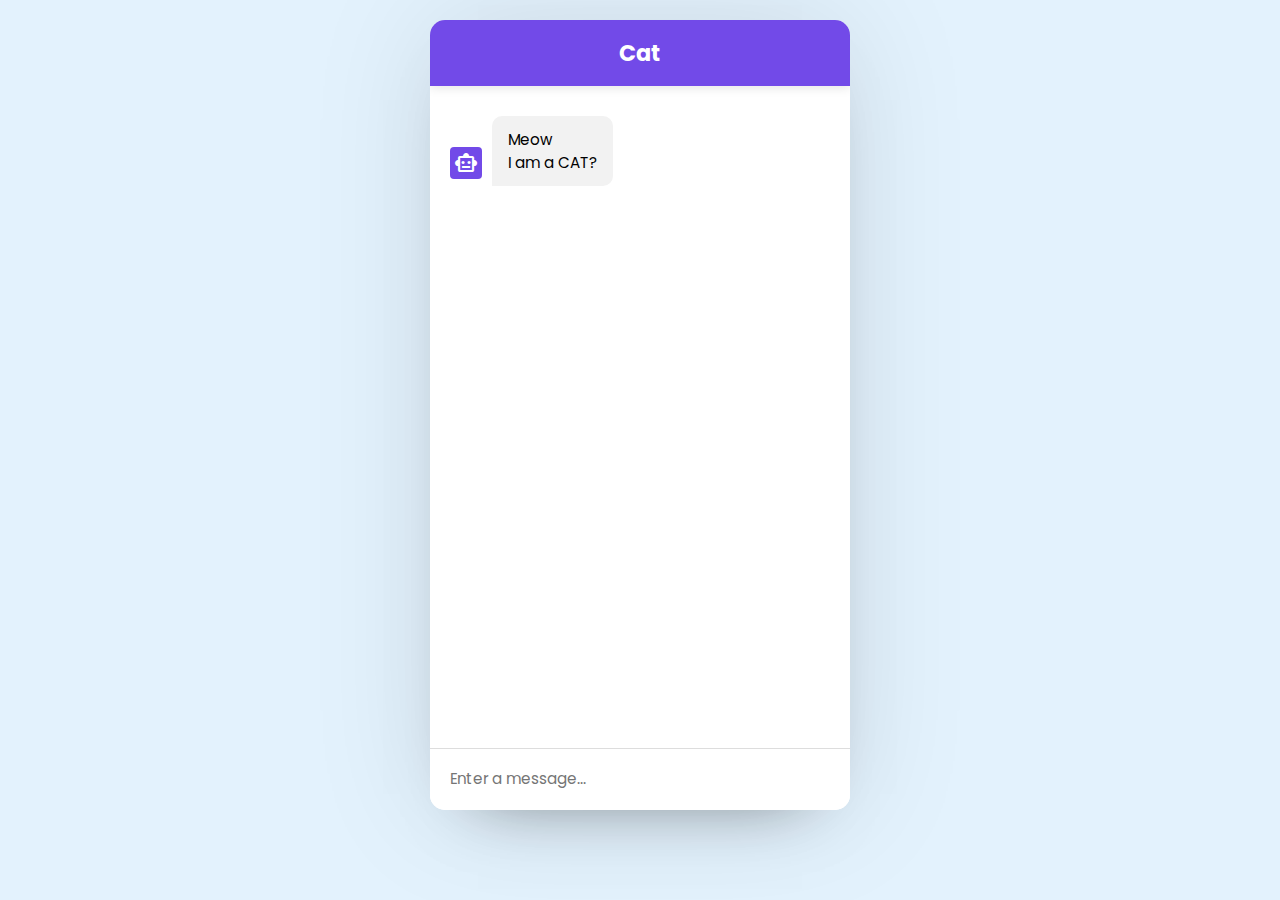
<file: Unused HTML/CatAI.html>
<!DOCTYPE html>
<!-- Coding By CodingNepal - www.codingnepalweb.com -->
<html lang="en" dir="ltr">
  <head>
    <meta charset="utf-8">
    <title>Talkings to HUMAN?</title>
    <link rel="stylesheet" href="Match.css">
    <meta name="viewport" content="width=device-width, initial-scale=1.0">
    <!-- Google Fonts Link For Icons -->
    <link rel="stylesheet" href="https://fonts.googleapis.com/css2?family=Material+Symbols+Outlined:opsz,wght,FILL,GRAD@48,400,0,0" />
    <link rel="stylesheet" href="https://fonts.googleapis.com/css2?family=Material+Symbols+Rounded:opsz,wght,FILL,GRAD@48,400,1,0" />
    <script src="Match.js" defer></script>
  </head>
  <body>
    <div class="chatbot">
      <header>
        <h2>Cat</h2>
        <span class="close-btn material-symbols-outlined">close</span>
      </header>
      <ul class="chatbox">
        <li class="chat incoming">
          <span class="material-symbols-outlined">smart_toy</span>
          <p>Meow <br>I am a CAT?</p>
        </li>
      </ul>
      <div class="chat-input">
        <textarea placeholder="Enter a message..." spellcheck="false" required></textarea>
        <span id="send-btn" class="material-symbols-rounded">send</span>
      </div>
    </div>

  </body>
</html>
</file>
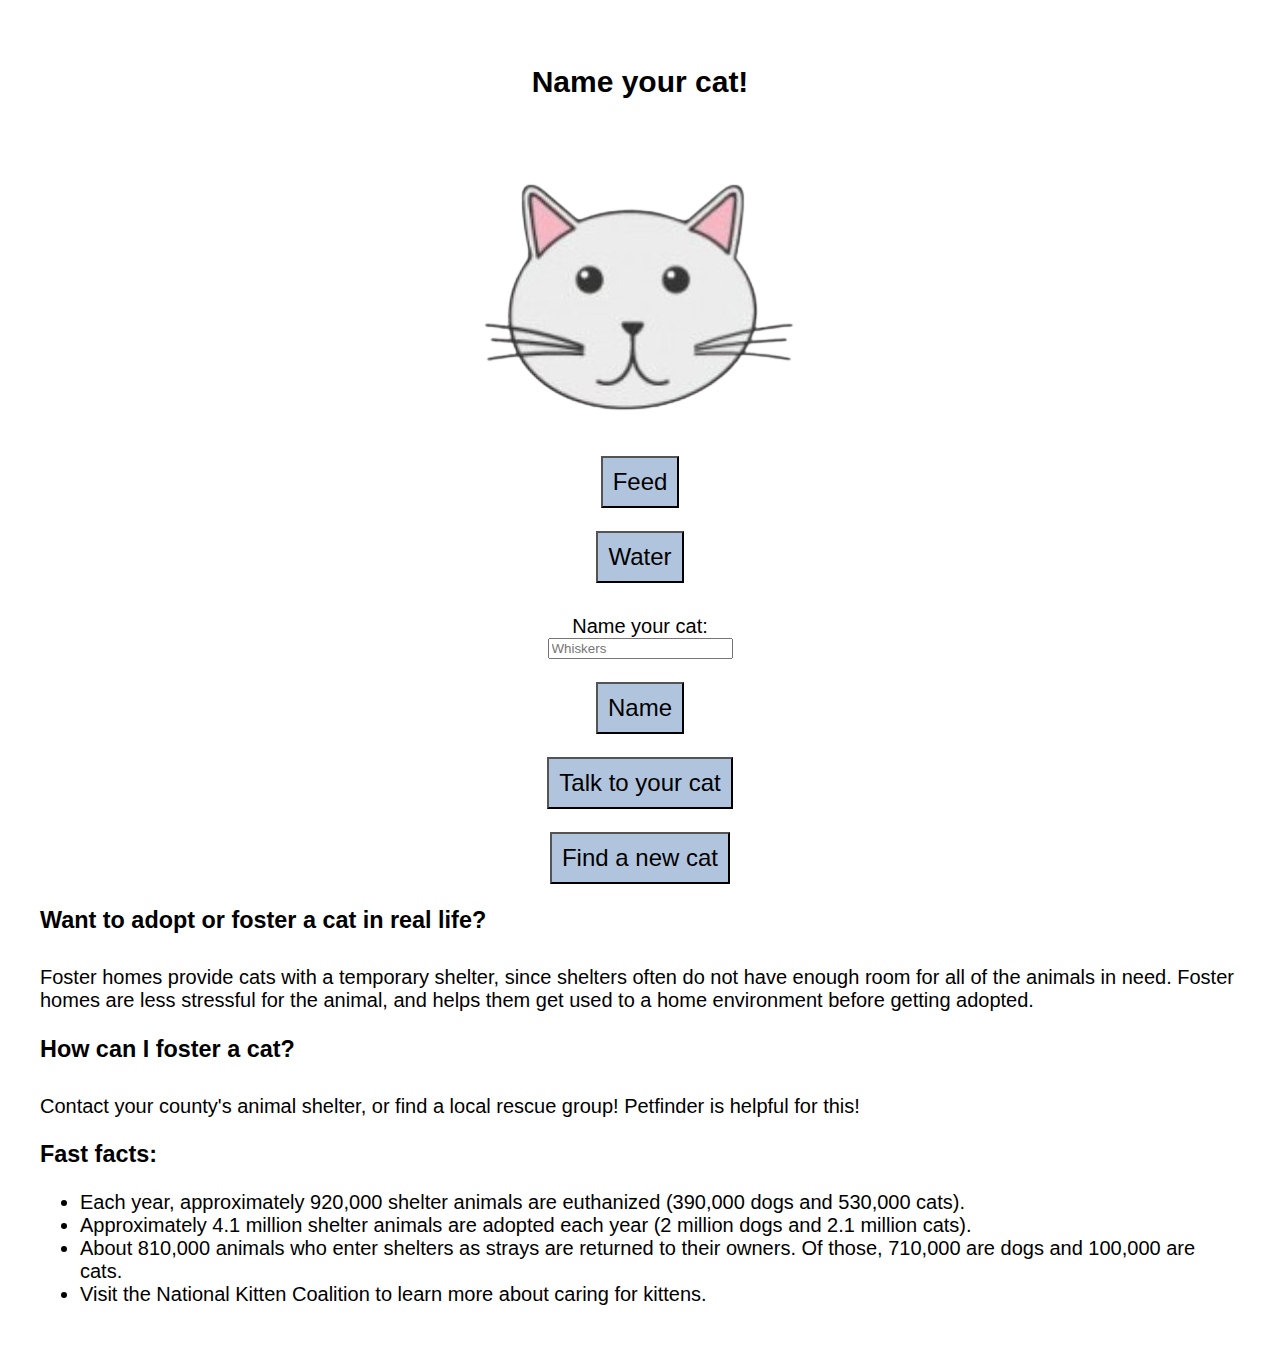
<file: Unused HTML/match.html>
<!DOCTYPE html>

<html>
    <head>
        <title>Cats!</title>
    <meta charset="utf-8" />
	  <meta http-equiv="X-UA-Compatible" content="IE=edge" />
    <meta name="viewport" content="width=device-width, initial-scale=1.0">

    <style>

/* STYLE NAV BAR */

a:hover {
    background-color: lightcoral;
    color: white;
}
button:hover{
    background-color: lightcoral;
    color: white;
}
#cat_image {
    margin: 0% 25% 0%;
    width: 25%;
    border-radius: 10px;
    border: 5px double gray;
}
#cat_information {
    display: grid;
    justify-content: center;
}

* {
    box-sizing: border-box;
    
}
body {
    display: flex;
    flex-flow: column nowrap;
    align-items: center;
    padding: 2rem;
    place-content: center;
    min-height: 100vh;
    background-color: var(--black);
    color: var(--white);
    text-align: center;
    font-size: 1.25rem;
    font-family: Frutiger, "Frutiger Linotype", Univers, Calibri, "Gill Sans",
      "Gill Sans MT", "Myriad Pro", Myriad, "DejaVu Sans Condensed",
      "Liberation Sans", "Nimbus Sans L", Tahoma, Geneva, "Helvetica Neue",
      Helvetica, Arial, sans-serif;
}
  
p {
    margin: 2rem 0 0;
}
.info{
    align-items: left;
    place-content: left;
    text-align: left;
}
button{
    padding: 10px;
    font-family: Frutiger, "Frutiger Linotype", Univers, Calibri, "Gill Sans",
      "Gill Sans MT", "Myriad Pro", Myriad, "DejaVu Sans Condensed",
      "Liberation Sans", "Nimbus Sans L", Tahoma, Geneva, "Helvetica Neue",
      Helvetica, Arial, sans-serif;
    font-size: 24px;
    background-color: lightsteelblue;
    text-decoration: none;
}

a{
    color: black;
    text-decoration: none;
}
    </style>

	  <script>
    // button code
    // let image = document.getElementById("myCat");
    

    function updateImage() {
        let image = document.getElementById("myCat");
        let images = ["assets/default_cat.png", "assets/hungry_cat.png", "assets/sleepy_cat.png", "assets/kicked_the_bucket.png"];
        image.src = "assets/hungry_cat.png";
        index ++;
        if (index == images.length){
            index = 0;
        }
        else{
            index ++;
        }
    }
    let index = 0;
    setInterval(updateImage, 5000);
    
    function setName(){
        // naming the cat
        let name_input = document.getElementById("name_input")
        let name_display = document.getElementById("name_display")
        // name_display.innerHTML = "<h1>HEADER</h1>";
        name_display.textContent = name_input.value;
        // name_input;
        console.log(name_input)

    }
    
    
      </script>

    </head>

    <body>
            <h2 id="name_display">Name your cat!</h2>
            <img src="assets/default_cat.png" id="myCat" alt="neutral faced cat">
            <button onClick="document.getElementById('myCat').src='assets/happy_cat.png'">Feed</button>
            <br>
            <button onClick="updateImage()">Water</button>
            <p>Name your cat: </p> <input type="text" id="name_input" placeholder="Whiskers">
            <br>
            <button onclick="setName()">Name</button>
            <br>
            <button> <a href="CatAI.html">Talk to your cat</a></button>
            <br>
            <button><a href="cat.html">Find a new cat</a></button>

            <div class="info">
                <h3>Want to adopt or foster a cat in real life?</h3>
                <p>Foster homes provide cats with a temporary shelter, since shelters often do not have enough room for all of the animals in need. Foster homes are less stressful for the animal, and helps them get used to a home environment before getting adopted.</p>
                <h3>How can I foster a cat?</h3>
                <p>Contact your county's animal shelter, or find a local rescue group! <a href="https://www.petfinder.com/animal-shelters-and-rescues/search/">Petfinder</a> is helpful for this!</p>
                <h3>Fast facts:</h3>
                <ul>
                    <li>Each year, approximately 920,000 shelter animals are euthanized (390,000 dogs and 530,000 cats).</li>
                    <li>Approximately 4.1 million shelter animals are adopted each year (2 million dogs and 2.1 million cats).</li>
                    <li>About 810,000 animals who enter shelters as strays are returned to their owners. Of those, 710,000 are dogs and 100,000 are cats.</li>
                    <li>Visit the <a href="https://kittencoalition.org/">National Kitten Coalition</a> to learn more about caring for kittens.</li>
                </ul>
            </div>
            
    </body>
</html>
</file>
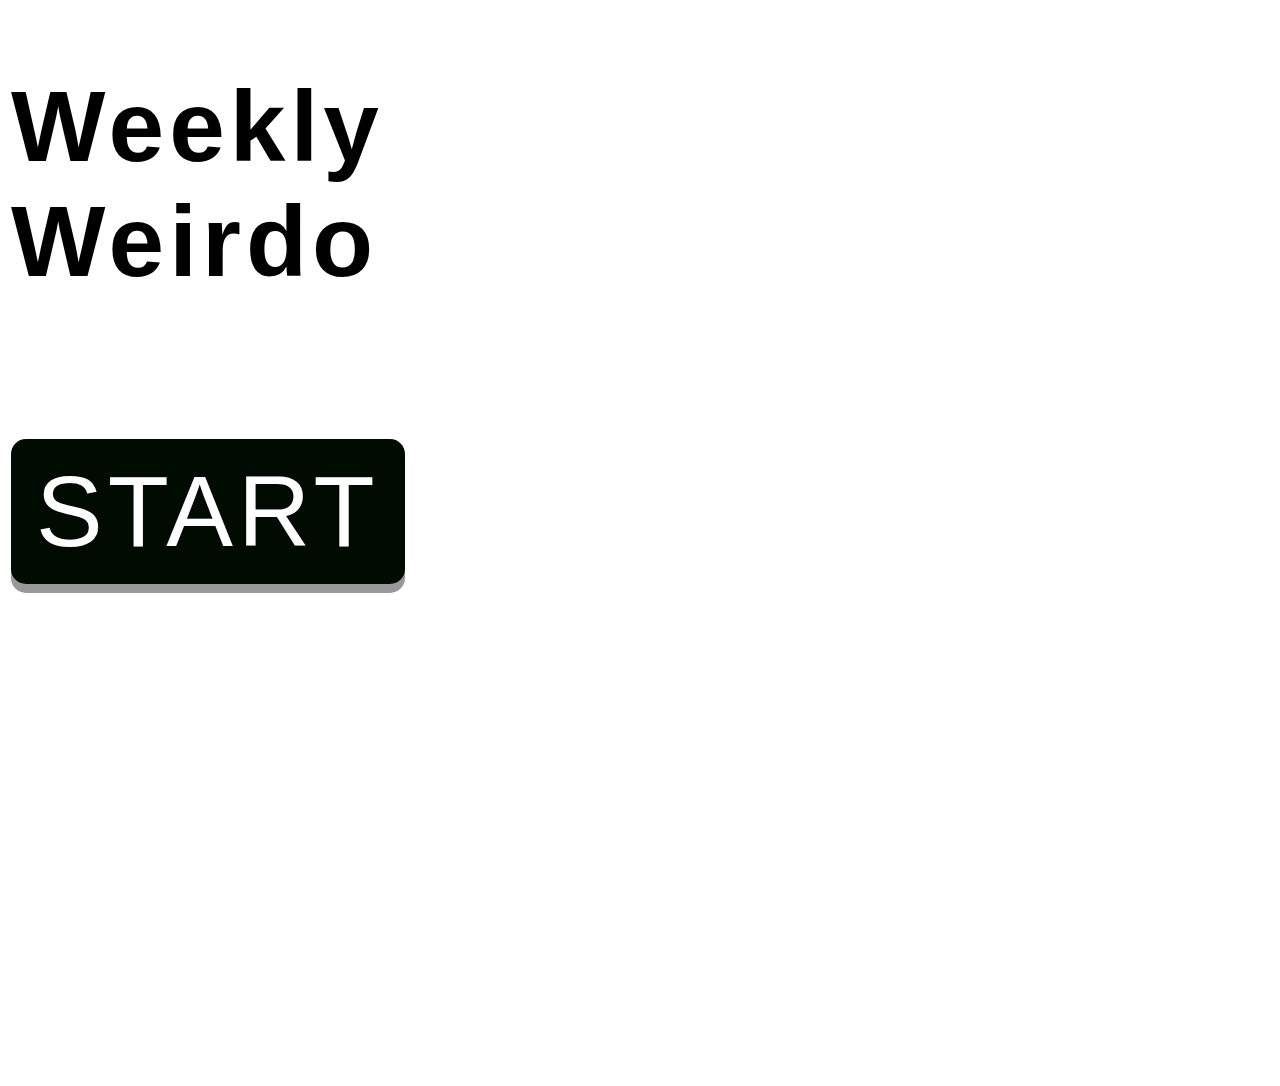
<file: Unused HTML/Title.html>
<!DOCTYPE html>

<html>
<Title> Weekly Weirdo Website </Title>
<script src="https://code.jquery.com/jquery-3.6.0.min.js"></script>
<style>
     .rainbow {
  text-align: center;
  font-size: 100px;
  font-family: Frutiger, "Frutiger Linotype", Univers, Calibri, "Gill Sans",
      "Gill Sans MT", "Myriad Pro", Myriad, "DejaVu Sans Condensed",
      "Liberation Sans", "Nimbus Sans L", Tahoma, Geneva, "Helvetica Neue",
      Helvetica, Arial, sans-serif;
  letter-spacing: 5px;
  animation: colorRotate 6s linear 0s infinite;
 }
@keyframes colorRotate {
  from {
    color: #6666ff;
  }
  10% {
    color: #0099ff;
  }
  50% {
    color: #00ff00;
  }
  75% {
    color: #ff3399;
  }
  100% {
    color: #6666ff;
  }
}
button {
            display: inline-block;
            position: relative;
            top: -200px;
            padding: 15px 25px;
            font-size: 12px;
            cursor: pointer;
            text-align: center;
            text-decoration: none;
            outline: none;
            color: #fff;
            background-color: #000b01;
            border: none;
            border-radius: 15px;
            box-shadow: 0 9px #999;
            margin: 10px 0;
}

        button:hover {background-color: #afdab1}

        button:active {
            background-color: #3e8e41;
            box-shadow: 0 5px #666;
            transform: translateY(4px);
        }
body {
    display: flex;
    flex-flow: column nowrap;
    font-size: 100px;
    align-items: center;
    padding: 2rem;
    place-content: center;
    min-height: 100vh;
    background-color: var(--black);
    color: var(--white);
    text-align: center;
    font-family: Frutiger, "Frutiger Linotype", Univers, Calibri, "Gill Sans",
      "Gill Sans MT", "Myriad Pro", Myriad, "DejaVu Sans Condensed",
      "Liberation Sans", "Nimbus Sans L", Tahoma, Geneva, "Helvetica Neue",
      Helvetica, Arial, sans-serif;
}

.bouncyHouse {
    height:1000px;
    width:900px;
    background-color: rgb(255, 255, 255);
    position: relative;
    top: -100px;
    right: 220px;
}

.bouncer {
    position: absolute;
    width: 20px;
}

.border {
    width:20px;
    position: relative;
}
</style>
<body>
    <table>
        <tr>
            <td></td>
            <td>
                <div class="bouncyHouse">
                    <div class="bouncer">
                        <span><h3 class="rainbow">Weekly Weirdo</h3>
                            <b>
                            </b>
                            <p></p><p></p><p></p>
                            <br><br>
                            <a href= "HomePage.html">
                            <button class="rainbow"> START</button>
                        </span>
                    </div>
                </div>
            </td>
        </tr>
    </table>
<script>
    var vx = 3;
    var vy = 2;
    
    function hitLR(el, bounding) {
        if (el.offsetLeft <= 0 && vx < 0) {
            console.log('LEFT');
            vx = -1 * vx;
        }
        if ((el.offsetLeft + el.offsetWidth) >= bounding.offsetWidth) {
            console.log('RIGHT');
            vx = -1 * vx;
        }
        if (el.offsetTop <= 0 && vy < 0) {
            console.log('TOP');
            vy = -1 * vy;
        }
        if ((el.offsetTop + el.offsetHeight) >= bounding.offsetHeight) {
            console.log('BOTTOM');
            vy = -1 * vy;
        }
    }
    
    function mover(el, bounding) {
        hitLR(el, bounding);
        el.style.left = el.offsetLeft + vx + 'px';
        el.style.top = el.offsetTop + vy + 'px';
        setTimeout(function() {
            mover(el, bounding);
        }, 50);
    }
    
    setTimeout(function() {
        mover($('.bouncer')[0], $('.bouncyHouse')[0]);
    }, 50);
    </script>

</body>
<!DOCTYPE html>
<html lang="en">
</file>
<file: style.css>
@font-face{
  font-family: 'OldEnglishWeb';
  src: url('OldEnglishTextMT.woff2') format('woff2');
  font-weight: normal;
  font-style: normal;
  font-display: swap;
}

body{ margin:0; text-align:center; background:#fff; }

h1.site-title{
  font-family: 'OldEnglishWeb';
  font-size: 5vw;
  line-height:0.9;
  margin:28px 0 6px;
  letter-spacing:1px;
  color:#000;
  text-shadow:0 1px 0 rgba(0,0,0,0.06);
}
    body {
        font-family: 'OldEnglishWeb';
        margin: 0;
        padding: 0;
        background: #f8f8f8;
        color: #222;
    }
    header {
        text-align: center;
        padding: 20px 0;
        font-size: 5vw;
        font-weight: bold;
    }
    nav {
        background: black;
        color: white;
        padding: 10px 0;
    }
    nav ul {
        display: flex;
        justify-content: center;
        list-style: none;
        margin: 0;
        padding: 0;
    }
    nav ul li {
        margin: 0 15px;
    }
    nav ul li a {
        color: white;
        text-decoration: none;
        font-weight: bold;
    }
    h3 {
      color: white;
        text-decoration: none;
        font-weight: bold;
        font-family: S;
    }
    h4 {
      font-size: 1rem;     
      font-weight: normal; 
      margin: 0;           
    }
    .articles {
      column-count: 4; 
      column-gap: 20px;
      padding: 20px;
      max-width: 1200px;
      margin: auto;
  }
    .comics {
    column-count: 1; 
    column-gap: 20px;
    padding: 20px;
    max-width: 1200px;
    margin: auto;
}

  
  .location-date-bar {
    font-family: 'Old Standard TT', serif; 
    font-size: 1vw;
    text-transform: uppercase;
    letter-spacing: 0.5px;
    padding: 8px 20px;
    background: #f5f5f5; 
    border-top: 1px solid #ddd;
    border-bottom: 1px solid #ddd;
    display: flex;
    justify-content: space-between;
    margin: 20px 0;
}

.location {
    font-weight: bold;
    color: #333;
}

.date {
    color: #666;
}
  
  article {
      background: white;
      padding: 15px;
      border-radius: 8px;
      box-shadow: 0 0 10px rgba(0,0,0,0.1);
      break-inside: avoid; 
      margin-bottom: 20px;
      grid-column: span 1;

  }
  .article.wide {
      background: white;
      padding: 15px;
      border-radius: 8px;
      box-shadow: 0 0 10px rgba(0,0,0,0.1);
      break-inside: avoid; 
      margin-bottom: 20px;
      grid-column: span 2;
  }
    article h2 {
        font-family: 'serif';
        font-size: 1.6vw;
        margin-bottom: 10px;
        color: #000000;
    }
    article p {
        font-family: 'serif';
        font-size: 1vw;
        color: #555;
        text-align: justify;     
        line-height: 1.2; 
    }
    
    article img{
      width: 100%;
      height: Auto; 
      display: block;
      margin-bottom: auto; 
    
    }

    .comic {
      background: white;
      padding: 15px;
      border-radius: 8px;
      box-shadow: 0 0 10px rgba(0,0,0,0.1);
      break-inside: avoid; 
      margin-bottom: 20px;
      grid-column: span 2;
  }
    .comic h2 {
        font-family: 'serif';
        font-size: 1.4vw;
        margin-bottom: 10px;
        color: #000000;
    }
    .comic p {
        font-family: 'serif';
        font-size: 0.9vw;
        color: #555;
    }
    
    .comic img{
      width: 100%;
      height: auto; 
      display: block;
      margin-bottom: auto; 
    
    }

    .next-page-btn {
      position: fixed;
      bottom: 20px;
      right: 20px;
      background: black;
      color: white;
      padding: 10px 20px;
      border-radius: 5px;
      text-decoration: none;
      font-weight: bold;
      box-shadow: 0 2px 6px rgba(0,0,0,0.3);
      transition: background 0.3s;
      z-index: 1000;
  }
  
  .next-page-btn:hover {
      background: #444;
  }

  #crossword-wrapper {
    display: flex;
  flex-direction: column;
  align-items: center; 
  width: 100%;
  max-width: calc(12 * 42px + 11 * 1px); 
  margin: 0 auto;
  padding: 20px 0;
  }
  
  
  #crossword {
    display: grid;
    grid-template-columns: repeat(12, 42px);
    grid-template-rows: repeat(12, 42px);
    gap: 1px;
    background: black;
    width: calc(12 * 42px + 11 * 1px); 
    height: calc(12 * 42px + 11 * 1px);
  }
  
  
  .cell {
    position: relative;
    background: white;
  }
  
  .black {
    background: black;
  }
  
  .number {
    position: absolute;
    top: 2px;
    left: 2px;
    font-size: 8px;
    font-weight: bold;
  }
  
  .letter-input {
    width: 100%;
    height: 100%;
    border: none;
    text-align: center;
    font-size: 16px;
    background: transparent;
  }

  .correct {
    background-color: #d4edda !important;
    border: 1px solid #c3e6cb !important;
}

.incorrect {
    background-color: #f8d7da !important;
    border: 1px solid #f5c6cb !important;
}


#crossword-container {
    display: flex;
    flex-direction: column;
    align-items: center;
    padding: 20px;
}


#check-button {
  padding: 10px 25px;
  font-size: 16px;
  background-color: #000000; 
  color: white;
  border: none;
  border-radius: 4px;
  cursor: pointer;
  transition: background-color 0.3s;
}

#check-button:hover {
  background-color: #c19616; 
}

.focused-cell {
  box-shadow: 0 0 0 2px #4CAF50;
  z-index: 1;
  position: relative;
}

.active-cell {
  transform: scale(1.03);
  transition: transform 0.2s;
}

.letter-input {
  transition: all 0.2s;
}



.black {
  pointer-events: none; 
}

.container1 {
  position: absolute;  
  top: 150px;
  left: 15px;
  display: inline-block;
  cursor: pointer;
  z-index: 1001; 
}
.container2 {
  position: absolute;  
  top: 120px;
  left: 15px;
  display: inline-block;
  cursor: pointer;
  z-index: 1001; 
}

.bar1, .bar2, .bar3 {
  width: 20px;
  height: 0.5px;
  background-color: #ffffff;
  margin: 5px 0;
  transition: 0.4s;

}


.change .bar1 {
  transform: translate(0, 6px) rotate(-45deg);
}


.change .bar2 {opacity: 0;}


.change .bar3 {
  transform: translate(0, -6px) rotate(45deg);
}


.side-menu {
  height: 100%;
  width: 0;
  position: absolute;
  top: 150px;
  left: 0;
  background-color: black;
  overflow-x: hidden;
  transition: 0.5s;
  padding-top: 60px;
  z-index: 999;
  text-wrap: nowrap;
}

.side-menu2 {
  height: 100%;
  width: 0;
  position: absolute;
  top: 120px;
  left: 0;
  background-color: black;
  overflow-x: hidden;
  transition: 0.5s;
  padding-top: 60px;
  z-index: 999;
  text-wrap: nowrap;
}

.side-menu a {
  padding: 10px 30px;
  text-decoration: none;
  font-size: 1.2vw;
  color: white;
  display: block;
  transition: 0.3s;
}

.side-menu a:hover {
  background: #444;
}

.side-menu.open {
  width: 200px;
}

.side-menu2 a {
  padding: 10px 30px;
  text-decoration: none;
  font-size: 1.2vw;
  color: white;
  display: block;
  transition: 0.3s;
}

.side-menu2 a:hover {
  background: #444;
}

.side-menu2.open {
  width: 200px;
}

a.box {
  position: relative;
  display: flex;
  justify-content: center;
  align-items: center;
  left: 100px;
  min-height: 2vh;
}

.instagram {
  width: 4vh;
  position: absolute;
  height: auto; 
  display: flex;
  margin-bottom: auto;
  left: 300px;
  align-items: center;
  justify-content: center;
}

.page-grid {
  display: flex;
  flex-direction: column;
  align-items: center;
  max-width: 1000px;
  margin: 0 auto;
  padding: 1vw;
  background-color: #fff;
}

.About-inner {
  display: flex;
  flex-wrap: wrap;
  justify-content: center;
  align-items: flex-start;
  gap: 3vw;
  width: 100%;
}

.About-inner img {
  flex: 1 1 40%;
  max-width: 400px;
  width: 100%;
  border: 2px solid #ccc;
  height: auto;
  object-fit: cover;
}

.About-text {
  flex: 1 1 45%;
  display: flex;
  flex-direction: column;
}
.About-text article {
  font-family: serif;
  max-width: 450px;
  font-size: 10vw;
  text-align: justify;
  line-height: 1.5;
  color: #000;
  background: transparent;
  box-shadow: none;

}
.About p { 
  font-family: 'serif'; 
  font-size: 1.25vw; 
  color: #000000; 
  text-align: justify; 
  line-height: 1.2;
 }

.About h1 {
  flex-basis: 100%;
  max-width: 400px;
  text-align: left;
  font-family: serif;
  font-size: .8vw;
  color: #000;
  margin-top: 0.5vw;
  line-height: 1.4;
}

.OurMission {
  display: flex;            
  align-items: flex-start;  
  justify-content: space-between;
  gap: 3vw;                 
  flex-wrap: wrap;         
  max-width: 90vw;
  margin: 0 auto;
}

.OurMission img {
  flex: 1 1 30%;
  max-width: 400px;
  width: 100%;
  border: 2px solid #ccc;
  height: auto;
  object-fit: cover;
}

.OurMission article {
  flex: 1 1 30%;   
  font-family: serif;
  font-size: 1.1vw;
  color: #000;
  text-align: justify;
  line-height: 1.5;
  min-width: 280px;
  background: transparent;
  box-shadow: none;
  
}
.Become-a-Weirdo {
  display: flex;            
  align-items: flex-start;  
  justify-content: space-between;
  gap: 3vw;                 
  flex-wrap: wrap;         
  max-width: 90vw;
  margin: 0 auto;
}
.Become-a-Weirdo img {
  flex: 1 1 30%;
  max-width: 400px;
  width: 100%;
  border: 2px solid #ccc;
  height: auto;
  object-fit: cover;
}
.Become-a-Weirdo article {
  flex: 1 1 30%;   
  font-family: serif;
  font-size: 1.1vw;
  color: #000;
  text-align: justify;
  line-height: 1.5;
  min-width: 280px;
  background: transparent;
  box-shadow: none;
  
}
.image-container {
  position: relative;
  display: inline-block;
}

.image-container {
  display: flex;
  flex-direction: column;
  align-items: center;
  position: relative;
  max-width: 10000px;  
  margin: 2 auto;
}

.image-container img {
  width: 100%;
  height: auto;
  display: block;
  border: 2px solid #ccc;
}

.skull-wrapper {
  display: flex;
  justify-content: center;
  align-items: center;
  width: 100%;
  height: 150px;      
  position: relative;
  overflow: hidden;
}

.skull-button {
  font-size: 3rem;
  text-decoration: none;
  cursor: pointer;
  animation: floatFlex 2s infinite ease-in-out;
  transition: transform 0.2s;
}

.skull-button:hover {
  transform: scale(5) rotate(50deg);
}

@keyframes floatFlex {
  0%   { transform: translate(-20vw, 10vw); }
  25%  { transform: translate(-5vw, -1vw); } /* This part I needed help from Chatgpt for it, so its a little wacky*/
  50%  { transform: translate(-10vw, 15vw); }
  75%  { transform: translate(-20vw, 5vw); }
  100% { transform: translate(-20vw, 10vw); }
}



footer {
  text-align: center;
  background: #000;
  color: #fff;
  padding: 0.5rem;
  font-size: 0.9rem;
  margin-top: 2rem;
}
</file>
<file: Unused HTML/Match.css>
/* Import Google font - Poppins */
@import url('https://fonts.googleapis.com/css2?family=Poppins:wght@400;500;600&display=swap');
* {
  margin: 0;
  padding: 0;
  box-sizing: border-box;
  font-family: "Poppins", sans-serif;
}
body {
  background: #E3F2FD;
}

.chatbot {
  position: absolute;
  margin: 0 auto;
  top: 20px;
  left: 10px;
  right: 10px;
  bottom: 90px;
  width: 420px;
  background: #fff;
  border-radius: 15px;
  overflow: hidden;
  opacity: 0;
  pointer-events: none;
  transform: scale(0.5);
  transform-origin: bottom right;
  box-shadow: 0 0 128px 0 rgba(0,0,0,0.1),
              0 32px 64px -48px rgba(0,0,0,0.5);
  transition: all 0.1s ease;
}
body.show-chatbot .chatbot {
  opacity: 1;
  pointer-events: auto;
  transform: scale(1);
}
.chatbot header {
  padding: 16px 0;
  position: relative;
  text-align: center;
  color: #fff;
  background: #724ae8;
  box-shadow: 0 2px 10px rgba(0,0,0,0.1);
}
.chatbot header span {
  position: absolute;
  right: 15px;
  top: 50%;
  display: none;
  cursor: pointer;
  transform: translateY(-50%);
}
header h2 {
  font-size: 1.4rem;
}
.chatbot .chatbox {
  overflow-y: auto;
  height: 510px;
  padding: 30px 20px 100px;
}
.chatbot :where(.chatbox, textarea)::-webkit-scrollbar {
  width: 6px;
}
.chatbot :where(.chatbox, textarea)::-webkit-scrollbar-track {
  background: #fff;
  border-radius: 25px;
}
.chatbot :where(.chatbox, textarea)::-webkit-scrollbar-thumb {
  background: #ccc;
  border-radius: 25px;
}
.chatbox .chat {
  display: flex;
  list-style: none;
}
.chatbox .outgoing {
  margin: 20px 0;
  justify-content: flex-end;
}
.chatbox .incoming span {
  width: 32px;
  height: 32px;
  color: #fff;
  cursor: default;
  text-align: center;
  line-height: 32px;
  align-self: flex-end;
  background: #724ae8;
  border-radius: 4px;
  margin: 0 10px 7px 0;
}
.chatbox .chat p {
  white-space: pre-wrap;
  padding: 12px 16px;
  border-radius: 10px 10px 0 10px;
  max-width: 75%;
  color: #fff;
  font-size: 0.95rem;
  background: #724ae8;
}
.chatbox .incoming p {
  border-radius: 10px 10px 10px 0;
}
.chatbox .chat p.error {
  color: #721c24;
  background: #f8d7da;
}
.chatbox .incoming p {
  color: #000;
  background: #f2f2f2;
}
.chatbot .chat-input {
  display: flex;
  gap: 5px;
  position: absolute;
  bottom: 0;
  width: 100%;
  background: #fff;
  padding: 3px 20px;
  border-top: 1px solid #ddd;
}
.chat-input textarea {
  height: 55px;
  width: 100%;
  border: none;
  outline: none;
  resize: none;
  max-height: 180px;
  padding: 15px 15px 15px 0;
  font-size: 0.95rem;
}
.chat-input span {
  align-self: flex-end;
  color: #724ae8;
  cursor: pointer;
  height: 55px;
  display: flex;
  align-items: center;
  visibility: hidden;
  font-size: 1.35rem;
}
.chat-input textarea:valid ~ span {
  visibility: visible;
}

@media (max-width: 490px) {
  .chatbot-toggler {
    right: 20px;
    bottom: 20px;
  }
  .chatbot {
    right: 0;
    bottom: 0;
    height: 100%;
    border-radius: 0;
    width: 100%;
  }
  .chatbot .chatbox {
    height: 90%;
    padding: 25px 15px 100px;
  }
  .chatbot .chat-input {
    padding: 5px 15px;
  }
  .chatbot header span {
    display: block;
  }
}
</file>
